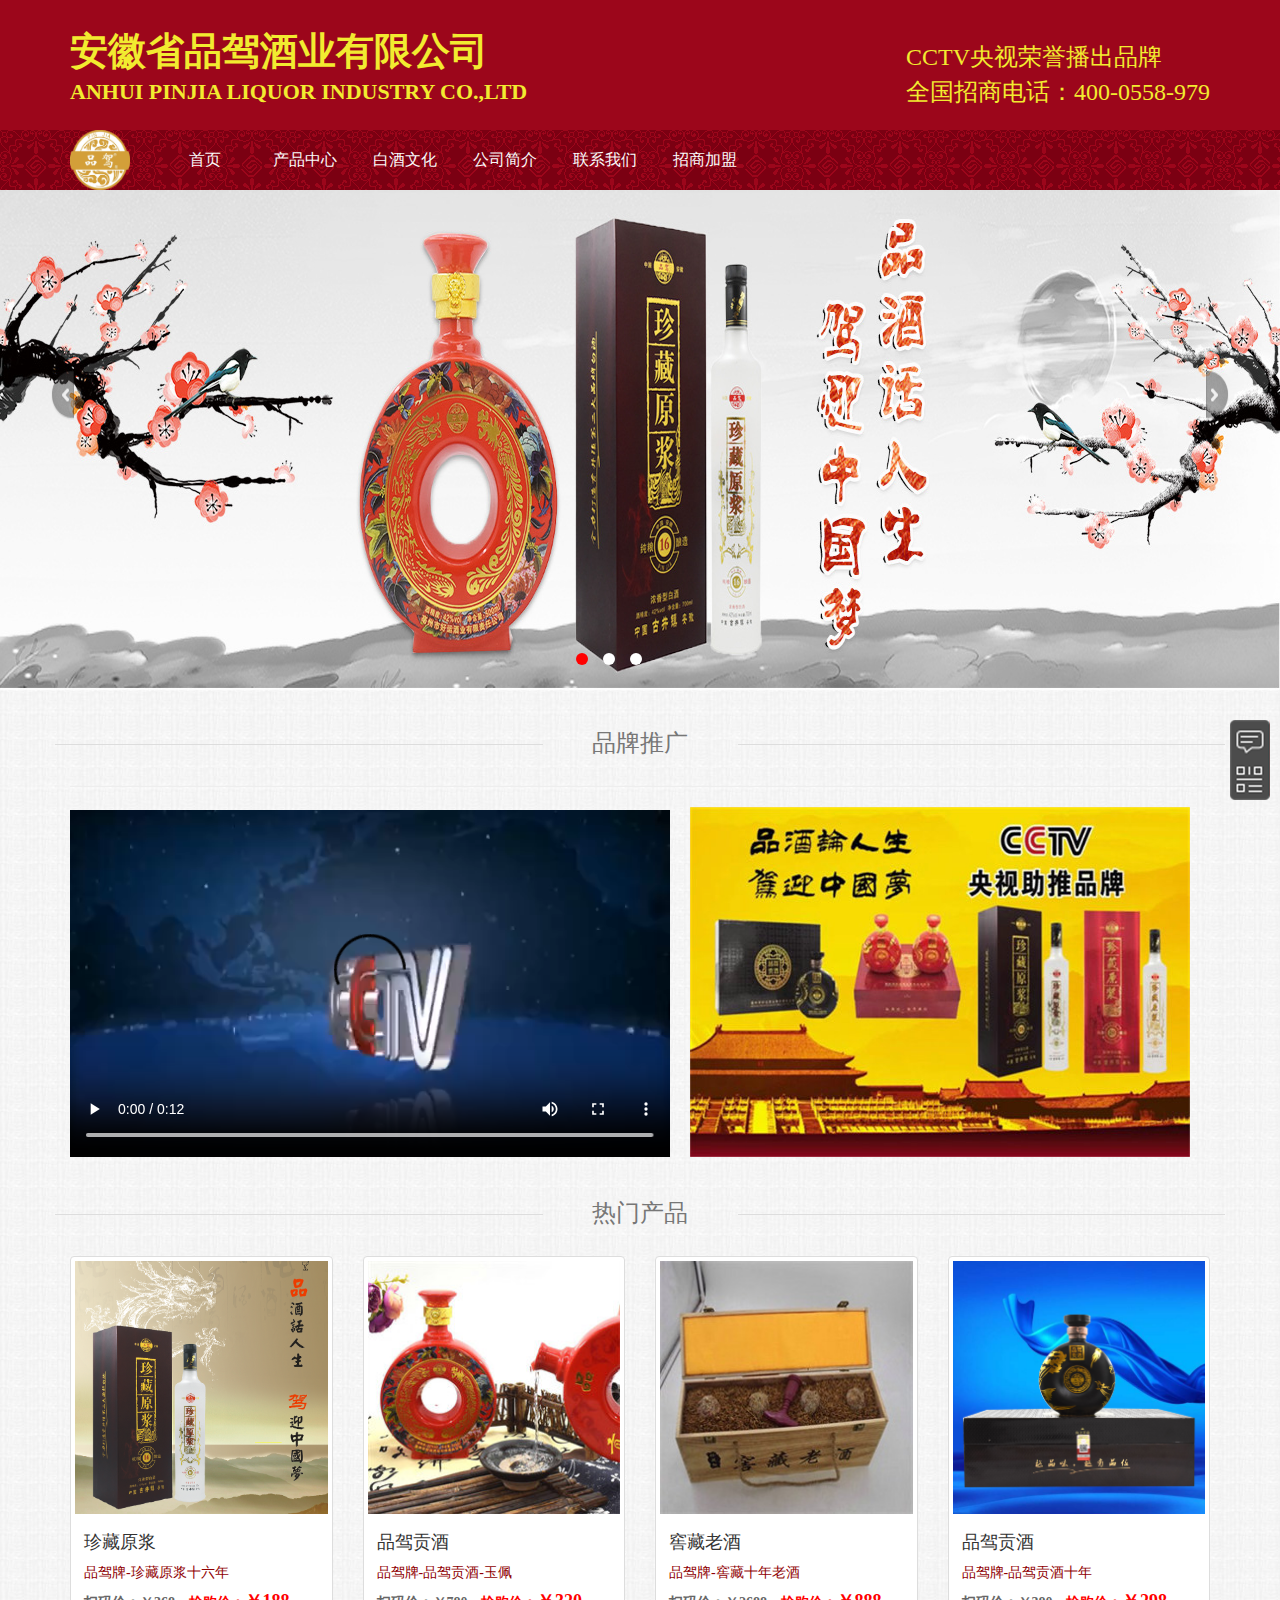
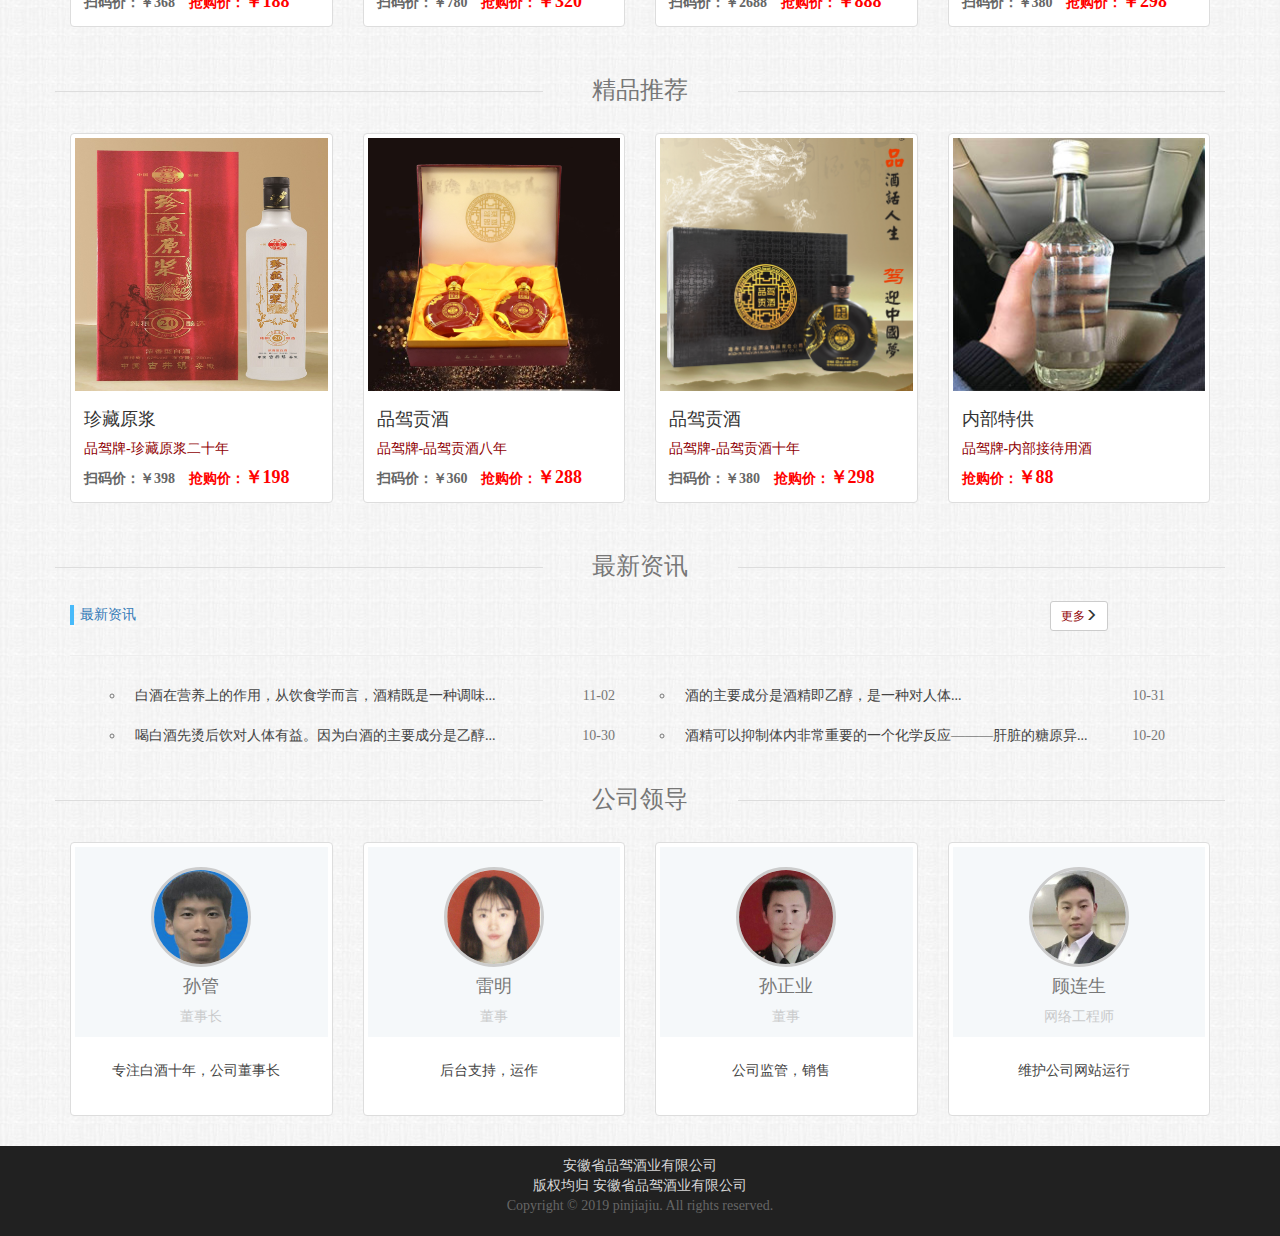
<file: index.html>
<!DOCTYPE html>
<html lang="en">

<head>
  <meta charset="UTF-8">
  <meta name="keywords" content="品驾酒,古井镇白酒,白酒,窖藏老酒,珍藏原浆" />
  <title title="品驾酒">安徽省品驾酒业有限公司</title>
  <link rel="shortcut icon" type="text/css" href="./images/log.png">
  <link rel="stylesheet" href="./bs/css/bootstrap.css">
  <link rel="stylesheet" type="text/css" href="./bs/css/main.css">
  <link rel="stylesheet" type="text/css" href="./bs/css/public.css">
  <link rel="stylesheet" type="text/css" href="./bs/css/Carousel.css">
  <script src='./bs/js/jquery.js'></script>
  <script src='./bs/js/bootstrap.js'></script>
  <script src='./bs/js/Carousel.js'></script>
  <script src='./bs/js/public.js'></script>
</head>

<body>
  <div class="top">
    <div class="container">
      <span class="name">
        <p>安徽省品驾酒业有限公司</p>
        <p class="En">ANHUI PINJIA LIQUOR INDUSTRY CO.,LTD</p>
      </span>
      <span class="tuijian">
        <p>CCTV央视荣誉播出品牌</p>
        <p>全国招商电话：400-0558-979</p>
      </span>
    </div>
  </div>
  <div class="Navbar">
    <div class="container">
      <div class="logo"><a href="#"><img src="./images/log.png " alt="" width=60 height = 60></a></div>
      <ul class="Navbar-ul1 row">
        <li class="col-md-2"><a href="./index.html">首页</a></li>
        <li class="col-md-2"><a href="./products.html">产品中心</a></li>
        <li class="col-md-2"><a href="./culture.html">白酒文化</a></li>
        <li class="col-md-2"><a href="./introduction.html">公司简介</a></li>
        <li class="col-md-2"><a href="./about.html">联系我们</a></li>
        <li class="col-md-2"><a href="./join.html">招商加盟</a></li>
      </ul>
    </div>
  </div>
  <div class="Carousel">
    <div class="Carousel-img">
      <img src="./images/banner01.jpg" height=400 width=1920>
      <img src="./images/banner02.jpg" height=400 width=1920>
      <img src="./images/banner03.jpg" height=997 width=328>
    </div>
    <div class="Pointer-left"><img src="./images/prev.png" width=24 height=43></div>
    <div class="Pointer-right"><img src="./images/next.png" width=24 height=43></div>
    <div class="Carousel-dot">
      <ul>
        <li></li>
        <li></li>
        <li></li>
      </ul>
    </div>
  </div>
  <div class="container">
    <div class="title0">
      <div class="title-header">
        <div class="row">
          <p class="col-md-5 title-line"></p>
          <h3 class="col-md-2 text-center">品牌推广</h3>
          <p class="col-md-5 title-line"></p>
        </div>
      </div>
      <hr>
      <div class="popularize">
        <div class="video">
          <video controls width="100%" height="100%">
            <source src="./images/video.mp4">
            <object type="video/mp4" data="./images/video.mp4">
              <param name="src" value="./images/video.mp4">
              <param name="autoplay" value="false">
              <param name="autoStart" value="0">
              <p><a href="./images/video.mp4">Download this video file.</a></p>
            </object>
          </video>
        </div>
        <div class="photo">
          <img src="./images/mmexport1551532203144.jpg" alt="">
        </div>
      </div>
    </div>
    <div class="title1">
      <div class="title-header">
        <div class="row">
          <p class="col-md-5 title-line"></p>
          <h3 class="col-md-2 text-center">热门产品</h3>
          <p class="col-md-5 title-line"></p>
        </div>
      </div>
      <div class="title-content">
        <div class="row">
          <div class="col-md-3">
            <div class="thumbnail">
              <a href="https://detail.1688.com/offer/587215736456.html?spm=a2615.2177701.autotrace-offerGeneral.11.50af1504DW8hmg">
              <img src="./images/products/zhengcang16-3.png" width=255 height=255>
              <div class="caption">
                <h4>珍藏原浆</h4>
                <span style="color: #8f0002">品驾牌-珍藏原浆十六年</span>
                <p class="content-price">
                  <span class="saoma">扫码价：<span>￥368</span> </span>
                  <span>抢购价：<span>￥188</span> </span>
                </p>
              </div>
              </a>
            </div>
          </div>
          <div class="col-md-3">
            <div class="thumbnail">
              <a href="https://detail.1688.com/offer/580848500870.html?spm=a2615.2177701.autotrace-newCustomContent.1.50af1504DW8hmg">
                <img src="./images/title-2.jpg" width=255 height=255>
                <div class="caption">
                  <h4>品驾贡酒</h4>
                  <span style="color: #8f0002">品驾牌-品驾贡酒-玉佩</span>
                  <p class="content-price">
                    <span class="saoma">扫码价：<span>￥780</span> </span>
                    <span>抢购价：<span>￥320</span> </span>
                  </p>
                </div>
              </a>
            </div>
          </div>
          <div class="col-md-3">
            <div class="thumbnail">
              <a href="https://detail.1688.com/offer/587825979890.html?spm=a2615.2177701.autotrace-offerGeneral.3.50af1504DW8hmg">
              <img src="./images/title-9.jpg" width=255 height=255>
              <div class="caption">
                <h4>窖藏老酒</h4>
                <span style="color: #8f0002">品驾牌-窖藏十年老酒</span>
                <p class="content-price">
                  <span class="saoma">扫码价：<span>￥2688</span> </span>
                  <span>抢购价：<span>￥888</span> </span>
                </p>
              </div>
              </a>
            </div>
          </div>
          <div class="col-md-3">
            <div class="thumbnail">
              <a href="https://detail.1688.com/offer/587996347111.html?spm=a2615.2177701.autotrace-offerGeneral.7.50af1504DW8hmg">
              <img src="./images/products/pinjia10-2.jpg" width=255 height=255>
              <div class="caption">
                <h4>品驾贡酒</h4>
                <span style="color: #8f0002">品驾牌-品驾贡酒十年</span>
                <p class="content-price">
                  <span class="saoma">扫码价：<span>￥380</span> </span>
                  <span>抢购价：<span>￥298</span> </span>
                </p>
              </div>
              </a>
            </div>
          </div>
        </div>
      </div>
    </div>
    <div class="title1">
      <div class="title-header">
        <div class="row">
          <p class="col-md-5 title-line"></p>
          <h3 class="col-md-2 text-center">精品推荐</h3>
          <p class="col-md-5 title-line"></p>
        </div>
      </div>
      <div class="title-content">
        <div class="row">
          <div class="col-md-3">
            <div class="thumbnail">
              <a href="https://detail.1688.com/offer/587544382880.html?spm=a2615.2177701.autotrace-offerGeneral.1.50af1504DW8hmg">
              <img src="./images/products/zhengcang30.jpg" width=255 height=255>
              <div class="caption">
                <h4>珍藏原浆</h4>
                <span style="color: #8f0002">品驾牌-珍藏原浆二十年</span>
                <p class="content-price">
                  <span class="saoma">扫码价：<span>￥398</span> </span>
                  <span>抢购价：<span>￥198</span> </span>
                </p>
              </div>
              </a>
            </div>
          </div>
          <div class="col-md-3">
            <div class="thumbnail">
              <a href="https://detail.1688.com/offer/587998719997.html?spm=a2615.2177701.autotrace-offerGeneral.9.50af1504DW8hmg">
              <img src="./images/products/pinjia8-3.jpg" width=255 height=255>
              <div class="caption">
                <h4>品驾贡酒</h4>
                <span style="color: #8f0002">品驾牌-品驾贡酒八年</span>
                <p class="content-price">
                  <span class="saoma">扫码价：<span>￥360</span> </span>
                  <span>抢购价：<span>￥288</span> </span>
                </p>
              </div>
              </a>
            </div>
          </div>
          <div class="col-md-3">
            <div class="thumbnail">
              <a href="https://detail.1688.com/offer/587996347111.html?spm=a2615.2177701.autotrace-offerGeneral.7.50af1504DW8hmg">
              <img src="./images/products/pinjia10-3.jpg" width=255 height=255>
              <div class="caption">
                <h4>品驾贡酒</h4>
                <span style="color: #8f0002">品驾牌-品驾贡酒十年</span>
                 <p class="content-price">
                  <span class="saoma">扫码价：<span>￥380</span> </span>
                  <span>抢购价：<span>￥298</span> </span>
                </p>
              </div>
              </a>
            </div>
          </div>
          <div class="col-md-3">
            <div class="thumbnail">
              <a href="https://detail.1688.com/offer/587610617069.html?spm=a2615.2177701.autotrace-offerGeneral.7.50af1504DW8hmg">
              <img src="./images/title-5.jpg" width=255 height=255>
              <div class="caption">
                <h4>内部特供</h4>
                <span style="color: #8f0002">品驾牌-内部接待用酒</span>
                <p class="content-price">
                  <span>抢购价：<span>￥88</span> </span>
                </p>
              </div>
              </a>
            </div>
          </div>
        </div>
      </div>
    </div>
    <div class="title3">
      <div class="title-header">
        <div class="row">
          <p class="col-md-5 title-line"></p>
          <h3 class="col-md-2 text-center">最新资讯</h3>
          <p class="col-md-5 title-line"></p>
        </div>
      </div>
      <div class="title-nav">
        <div class="row">
          <div class="col-md-2"><span class="title3-span"></span><span style="margin-left: 10px">最新资讯</span></div>
          <div class='text-center col-md-1 col-md-offset-8'>
            <button class="btn btn-default btn-sm"><a href="./culture.html">更多</a><span class="glyphicon glyphicon-menu-right"></span></button>
          </div>
        </div>
      </div>
      <hr>
      <ul class="row">
        <li class="col-md-6">
          <a href="./culture.html" title="白酒的营养功能">白酒在营养上的作用，从饮食学而言，酒精既是一种调味...</a>
          <span>11-02</span>
        </li>
        <li class=" col-md-6">
          <a href="./culture.html" title="适量饮酒可防中风">酒的主要成分是酒精即乙醇，是一种对人体...</a>
          <span>10-31</span>
        </li>
        <li class=" col-md-6">
          <a href="./culture.html" title="白酒加热后再喝危害少">喝白酒先烫后饮对人体有益。因为白酒的主要成分是乙醇...</a>
          <span>10-30</span>
        </li>
        <li class=" col-md-6">
          <a href="./culture.html" title="糖尿病人不宜随意饮酒">酒精可以抑制体内非常重要的一个化学反应———肝脏的糖原异...</a>
          <span>10-20</span>
        </li>
      </ul>
    </div>
    <div class="title4">
      <div class="title-header">
        <div class="row">
          <p class="col-md-5 title-line"></p>
          <h3 class="col-md-2 text-center">公司领导</h3>
          <p class="col-md-5 title-line"></p>
        </div>
      </div>
      <div class="title-content">
        <div class="row">
          <div class="col-md-3">
            <div class="thumbnail">
              <div class="teacher-header">
                <div class="teacher-img">
                  <img src="./images/teacher1.jpg" width=300 height=300>
                </div>
                <div class="teacher-content">
                  <h4 class="text-center">孙管</h4>
                  <p class="text-center">董事长</p>
                </div>
              </div>
              <div class="caption">
                <span style="color: #444">专注白酒十年，公司董事长</span>
              </div>
            </div>
          </div>
          <div class="col-md-3">
            <div class="thumbnail">
              <div class="teacher-header">
                <div class="teacher-img">
                  <img src="./images/teacher2.jpg" width=300 height=300>
                </div>
                <div class="teacher-content">
                  <h4 class="text-center">雷明</h4>
                  <p class="text-center">董事</p>
                </div>
              </div>
              <div class="caption">
                <span style="color: #444">后台支持，运作</span>
              </div>
            </div>
          </div>
          <div class="col-md-3">
            <div class="thumbnail">
              <div class="teacher-header">
                <div class="teacher-img">
                  <img src="./images/teacher3.jpg" width=300 height=300>
                </div>
                <div class="teacher-content">
                  <h4 class="text-center">孙正业</h4>
                  <p class="text-center">董事</p>
                </div>
              </div>
              <div class="caption">
                <span style="color: #444">公司监管，销售</span>
              </div>
            </div>
          </div>
          <div class="col-md-3">
            <div class="thumbnail">
              <div class="teacher-header">
                <div class="teacher-img">
                  <img src="./images/teacher4.jpg" width=300 height=300>
                </div>
                <div class="teacher-content">
                  <h4 class="text-center">顾连生</h4>
                  <p class="text-center">网络工程师</p>
                </div>
              </div>
              <div class="caption">
                <span style="color: #444">维护公司网站运行</span>
              </div>
            </div>
          </div>
        </div>
      </div>
    </div>
  </div>
  <div id="moquu_wxin" class="moquu_wxin">
    <a href="./about.html">
      <div class="moquu_wxinh"></div>
    </a>
  </div>
  <div id="moquu_wshare" class="moquu_wshare">
    <a href="javascript:void(0)">
      <div class="moquu_wshareh"></div>
    </a>
  </div>
  <div class="footer">
    <div class="footer-bottom">
      <div class="col-md-4 col-md-offset-4">
        <p class="col-md-12">安徽省品驾酒业有限公司</p>
        <p class="col-md-12">版权均归 安徽省品驾酒业有限公司</p>
        <p class="col-md-12">Copyright © 2019 pinjiajiu. All rights reserved. </p>
      </div>
    </div>
  </div>
</body>
<script type="text/javascript">
console.log(document.documentElement.clientHeight);
console.log(document.documentElement.scrollHeight);
</script>

</html>
</file>
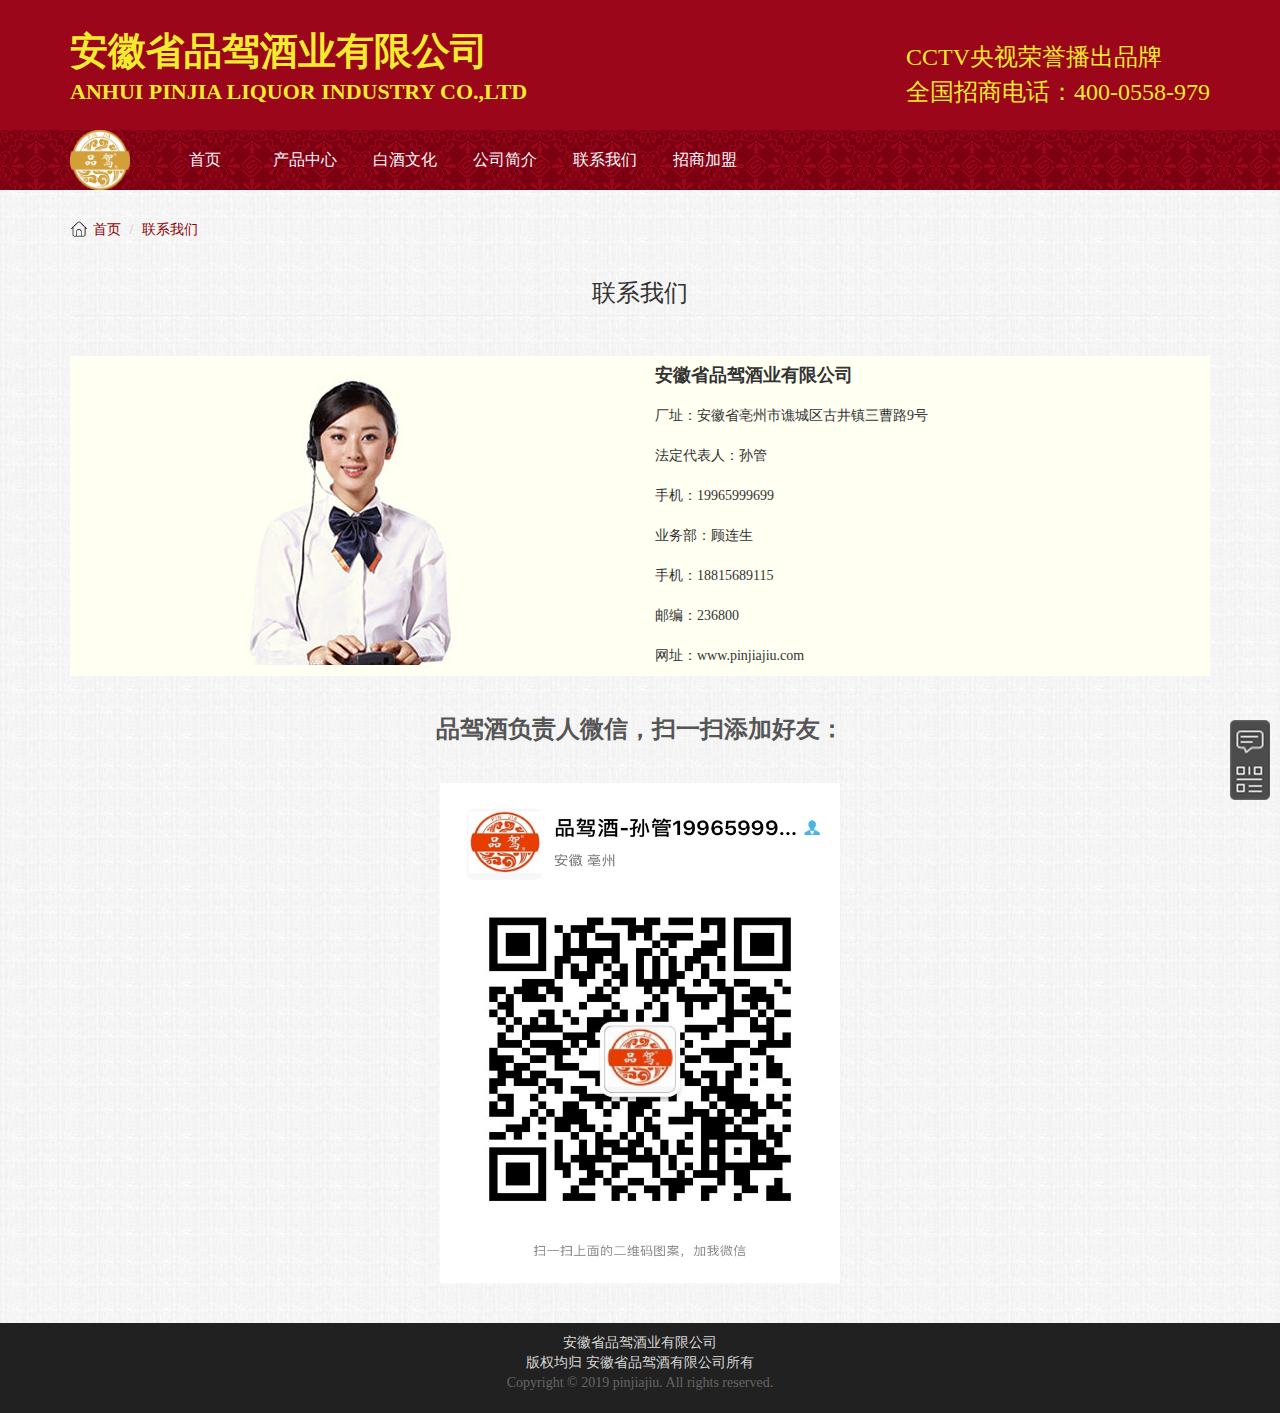
<file: about.html>
<!DOCTYPE html>
<html>

<head>
  <meta charset="utf-8">
  <meta http-equiv="X-UA-Compatible" content="IE=edge">
  <title></title>
  <meta charset="UTF-8">
  <title title="品驾酒">安徽省品驾酒业有限公司</title>
  <link rel="shortcut icon" type="text/css" href="./images/log.png">
  <link rel="stylesheet" href="./bs/css/bootstrap.css">
  <link rel="stylesheet" type="text/css" href="./bs/css/public.css">
  <script src='./bs/js/jquery.js'></script>
  <script src='./bs/js/bootstrap.js'></script>
  <script src='./bs/js/public.js'></script>
  <style type="text/css">
  .about_center {
    margin: 40px 0;
  }

  .col-md-6 {
    text-align: center;
  }

  .about_main {
    margin: 40px 0;
    overflow: hidden;
    background: #fffff2;
  }

  .about_text {
    list-style-type: none;
  }

  .about_text li {
    text-align: left;
    line-height: 40px;
  }

  .about_weixin {
    text-align: center;
    margin: 20px 0;
  }

  .about_weixin img {
    width: 400px;
    height: 500px;
  }
  </style>
</head>

<body>
<div class="top">
  <div class="container">
      <span class="name">
        <p>安徽省品驾酒业有限公司</p>
        <p class="En">ANHUI PINJIA LIQUOR INDUSTRY CO.,LTD</p>
      </span>
    <span class="tuijian">
        <p>CCTV央视荣誉播出品牌</p>
        <p>全国招商电话：400-0558-979</p>
      </span>
  </div>
</div>
  <div class="Navbar">
    <div class="container">
      <div class="logo"><a href="#"><img src="./images/log.png" alt="" width=60 height = 60></a></div>
      <ul class="Navbar-ul1 row">
        <li class="col-md-2"><a href="./index.html">首页</a></li>
        <li class="col-md-2"><a href="./products.html">产品中心</a></li>
        <li class="col-md-2"><a href="./culture.html">白酒文化</a></li>
        <li class="col-md-2"><a href="./introduction.html">公司简介</a></li>
        <li class="col-md-2"><a href="./about.html">联系我们</a></li>
        <li class="col-md-2"><a href="./join.html">招商加盟</a></li>
      </ul>
    </div>
  </div>
  <div class="container">
    <ol class="breadcrumb">
      <li><a href="./index.html">首页</a></li>
      <li><a href="./about.html">联系我们</a></li>
    </ol>
    <div class="about_center">
      <h3 class="page-header text-center">联系我们</h3>
      <div class="about_main">
        <div class="col-md-6"><img src="./images/20140620180620732073.jpg" width=255 height=309></div>
        <div class="col-md-6">
          <ul class="about_text">
            <li>
              <h4 style='font-weight: bold'>安徽省品驾酒业有限公司</h4></li>
            <li>厂址：安徽省亳州市谯城区古井镇三曹路9号</li>
            <li>法定代表人：孙管</li>
            <li>手机：19965999699</li>
            <li>业务部：顾连生</li>
            <li>手机：18815689115</li>
            <li>邮编：236800</li>
            <li>网址：www.pinjiajiu.com</li>
          </ul>
        </div>
      </div>
      <div class="about_weixin">
        <h3 style='margin: 40px; font-weight:bold; color: #555'>品驾酒负责人微信，扫一扫添加好友：</h3>
        <img src="./images/company/weixin.jpg" alt="微信" width=674 height=896>
      </div>
    </div>
  </div>
  <div id="moquu_wxin" class="moquu_wxin">
    <a href="./about.html">
      <div class="moquu_wxinh"></div>
    </a>
  </div>
  <div id="moquu_wshare" class="moquu_wshare">
    <a href="javascript:void(0)">
      <div class="moquu_wshareh"></div>
    </a>
  </div>
  <div class="footer">
    <div class="footer-bottom">
      <div class="col-md-4 col-md-offset-4">
        <p class="col-md-12">安徽省品驾酒业有限公司</p>
        <p class="col-md-12">版权均归 安徽省品驾酒有限公司所有</p>
        <p class="col-md-12">Copyright © 2019 pinjiajiu. All rights reserved. </p>
      </div>
    </div>
  </div>
</body>
<script type="text/javascript">
var Top = parseInt(document.documentElement.clientHeight) - 90
var DTop = parseInt(document.documentElement.scrollHeight)
if(Top >= DTop-90){
  $('.footer').css({ 'position': 'absolute', 'top': Top + 'px' })
}
</script>

</html>
</file>
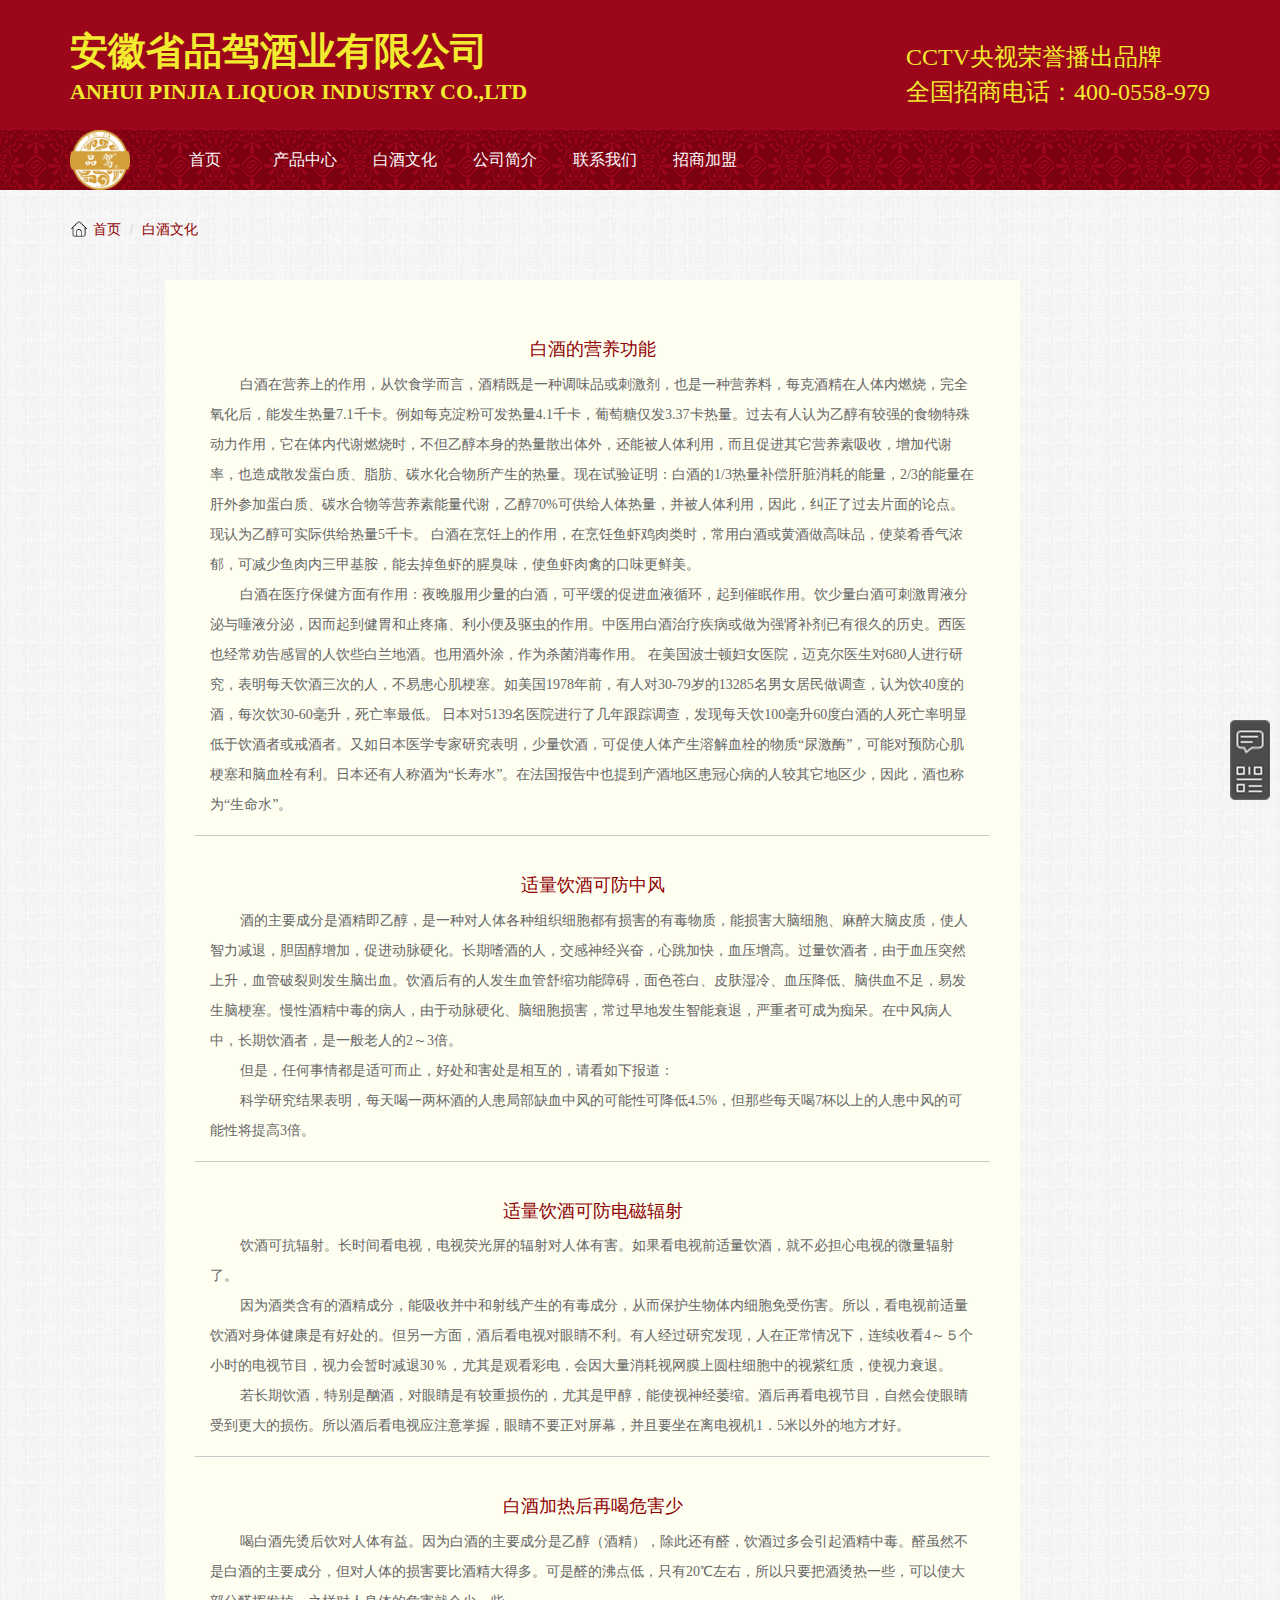
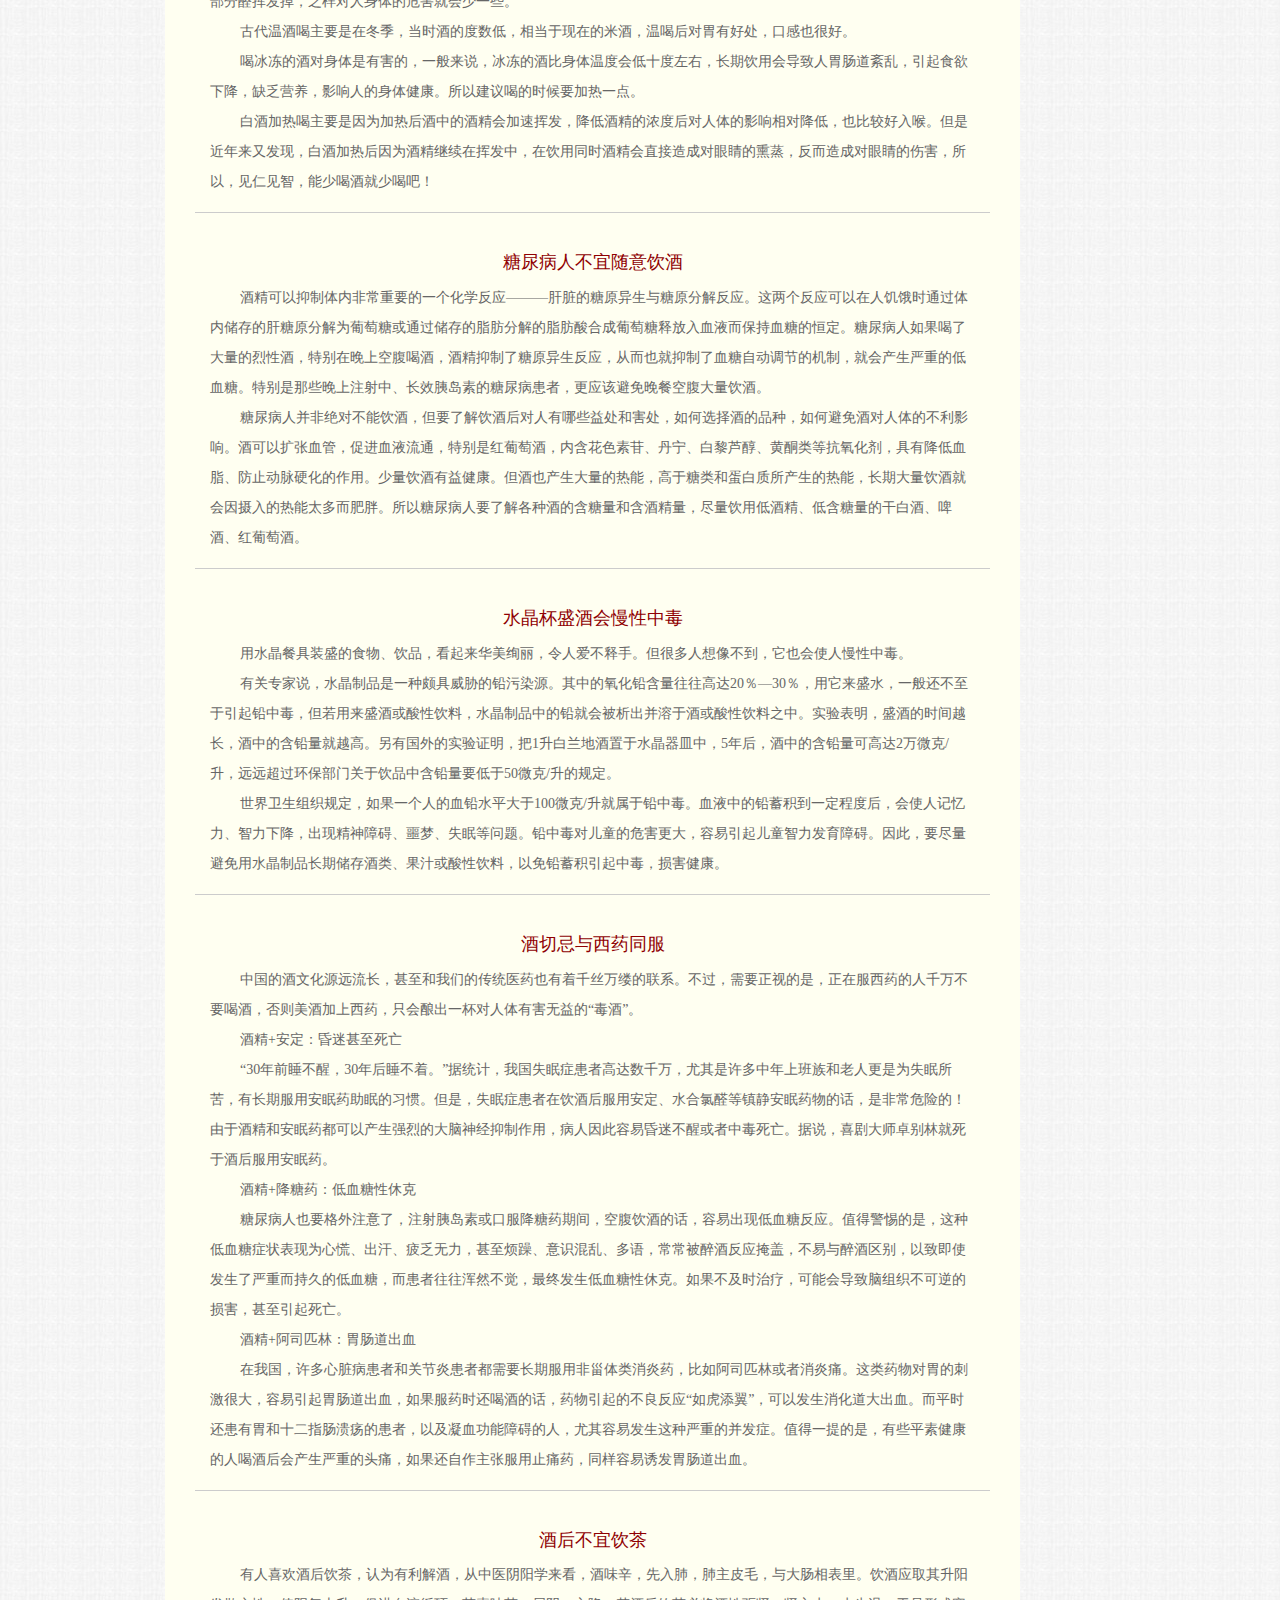
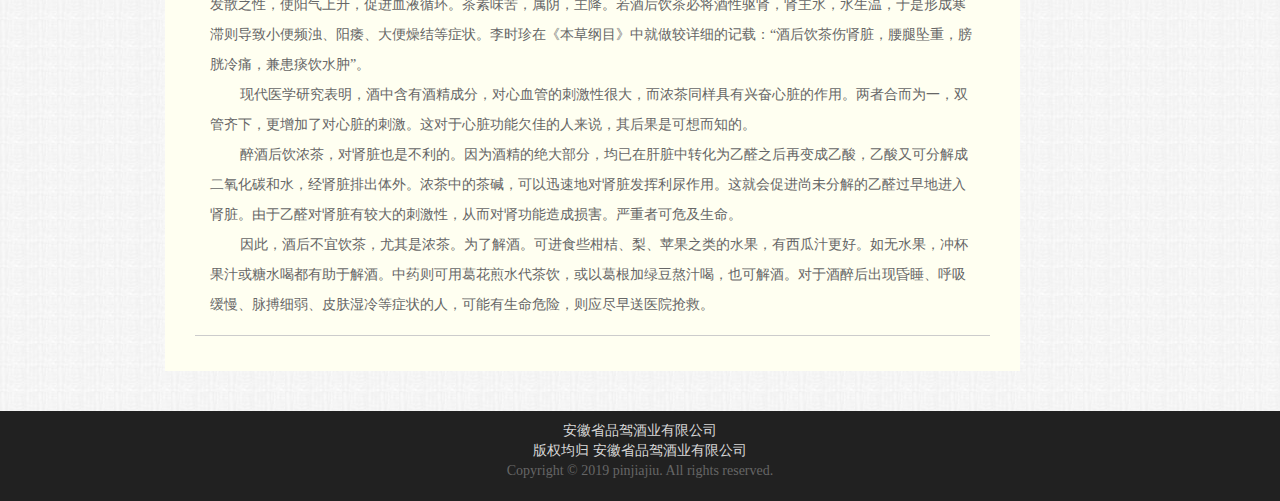
<file: culture.html>
<!DOCTYPE html>
<html>

<head>
  <meta charset="utf-8">
  <meta http-equiv="X-UA-Compatible" content="IE=edge">
  <title></title>
  <meta charset="UTF-8">
  <title title="品驾酒">安徽省品驾酒业有限公司</title>
  <link rel="shortcut icon" type="text/css" href="./images/log.png">
  <link rel="stylesheet" href="./bs/css/bootstrap.css">
  <link rel="stylesheet" type="text/css" href="./bs/css/public.css">
  <script src='./bs/js/jquery.js'></script>
  <script src='./bs/js/bootstrap.js'></script>
  <script src='./bs/js/public.js'></script>
  <style type="text/css">
  pre {
    background: #fff;
    line-height: 30px;
    font-size: 14px;
    border: none;
    font-family: 微软雅黑;
  }

  .culture_center {
    overflow: hidden;
    margin-top: 40px;
    margin-bottom: 40px;
  }

  .culture_center .col-md-8 {
    line-height: 30px;
  }

  .culture_center ul {
    padding: 20px 30px;
    list-style-type: none;
  }

  .ul1 li:nth-child(2n) {
    text-indent: 1cm;
  }

  .ul2 li:nth-child(2n) {
    background: #9c061b;
    line-height: 40px;
    font-weight: bold;
    font-size: 16px;
    padding-left: 20px;
    color: #fafafa;
  }

  .ul1 img,
  .ul3 img {
    width: 100%;
  }

  .culture_center img {
    margin: 25px 0;
  }

  .news {
    background: #fffff1;
    padding: 0;
  }

  .news h4 {
    color: #8f0002;
  }

  .news p {
    text-indent: 30px;
    color: #666;
  }

  .news-title li {
    border-bottom: 1px #ccc solid;
    line-height: 30px;
    margin: 15px 0;
    padding: 15px;
  }
  </style>
</head>

<body>
<div class="top">
  <div class="container">
      <span class="name">
        <p>安徽省品驾酒业有限公司</p>
        <p class="En">ANHUI PINJIA LIQUOR INDUSTRY CO.,LTD</p>
      </span>
    <span class="tuijian">
        <p>CCTV央视荣誉播出品牌</p>
        <p>全国招商电话：400-0558-979</p>
      </span>
  </div>
</div>
  <div class="Navbar">
    <div class="container">
      <div class="logo"><a href="#"><img src="./images/log.png" alt="" width=60 height = 60></a></div>
      <ul class="Navbar-ul1 row">
        <li class="col-md-2"><a href="./index.html">首页</a></li>
        <li class="col-md-2"><a href="./products.html">产品中心</a></li>
        <li class="col-md-2"><a href="./culture.html">白酒文化</a></li>
        <li class="col-md-2"><a href="./introduction.html">公司简介</a></li>
        <li class="col-md-2"><a href="./about.html">联系我们</a></li>
        <li class="col-md-2"><a href="./join.html">招商加盟</a></li>
      </ul>
    </div>
  </div>
  <div class="container">
    <ol class="breadcrumb">
      <li><a href="./index.html">首页</a></li>
      <li><a href="./culture.html">白酒文化</a></li>
    </ol>
    <div class="culture_center">
      <div class="col-md-9 news col-md-offset-1">
        <ul class="news-title">
          <li>
            <h4 class="text-center">白酒的营养功能</h4>
            <p>
              白酒在营养上的作用，从饮食学而言，酒精既是一种调味品或刺激剂，也是一种营养料，每克酒精在人体内燃烧，完全氧化后，能发生热量7.1千卡。例如每克淀粉可发热量4.1千卡，葡萄糖仅发3.37卡热量。过去有人认为乙醇有较强的食物特殊动力作用，它在体内代谢燃烧时，不但乙醇本身的热量散出体外，还能被人体利用，而且促进其它营养素吸收，增加代谢率，也造成散发蛋白质、脂肪、碳水化合物所产生的热量。现在试验证明：白酒的1/3热量补偿肝脏消耗的能量，2/3的能量在肝外参加蛋白质、碳水合物等营养素能量代谢，乙醇70%可供给人体热量，并被人体利用，因此，纠正了过去片面的论点。现认为乙醇可实际供给热量5千卡。 白酒在烹饪上的作用，在烹饪鱼虾鸡肉类时，常用白酒或黄酒做高味品，使菜肴香气浓郁，可减少鱼肉内三甲基胺，能去掉鱼虾的腥臭味，使鱼虾肉禽的口味更鲜美。
            </p>
            <p>
              白酒在医疗保健方面有作用：夜晚服用少量的白酒，可平缓的促进血液循环，起到催眠作用。饮少量白酒可刺激胃液分泌与唾液分泌，因而起到健胃和止疼痛、利小便及驱虫的作用。中医用白酒治疗疾病或做为强肾补剂已有很久的历史。西医也经常劝告感冒的人饮些白兰地酒。也用酒外涂，作为杀菌消毒作用。 在美国波士顿妇女医院，迈克尔医生对680人进行研究，表明每天饮酒三次的人，不易患心肌梗塞。如美国1978年前，有人对30-79岁的13285名男女居民做调查，认为饮40度的酒，每次饮30-60毫升，死亡率最低。 日本对5139名医院进行了几年跟踪调查，发现每天饮100毫升60度白酒的人死亡率明显低于饮酒者或戒酒者。又如日本医学专家研究表明，少量饮酒，可促使人体产生溶解血栓的物质“尿激酶”，可能对预防心肌梗塞和脑血栓有利。日本还有人称酒为“长寿水”。在法国报告中也提到产酒地区患冠心病的人较其它地区少，因此，酒也称为“生命水”。
            </p>
          </li>
          <li>
            <h4 class="text-center">适量饮酒可防中风</h4>
            <p>
              酒的主要成分是酒精即乙醇，是一种对人体各种组织细胞都有损害的有毒物质，能损害大脑细胞、麻醉大脑皮质，使人智力减退，胆固醇增加，促进动脉硬化。长期嗜酒的人，交感神经兴奋，心跳加快，血压增高。过量饮酒者，由于血压突然上升，血管破裂则发生脑出血。饮酒后有的人发生血管舒缩功能障碍，面色苍白、皮肤湿冷、血压降低、脑供血不足，易发生脑梗塞。慢性酒精中毒的病人，由于动脉硬化、脑细胞损害，常过早地发生智能衰退，严重者可成为痴呆。在中风病人中，长期饮酒者，是一般老人的2～3倍。
            </p>
            <p>
              但是，任何事情都是适可而止，好处和害处是相互的，请看如下报道：
            </p>
            <p>
              科学研究结果表明，每天喝一两杯酒的人患局部缺血中风的可能性可降低4.5%，但那些每天喝7杯以上的人患中风的可能性将提高3倍。
            </p>
          </li>
          <li>
            <h4 class="text-center">适量饮酒可防电磁辐射</h4>
            <p>
              饮酒可抗辐射。长时间看电视，电视荧光屏的辐射对人体有害。如果看电视前适量饮酒，就不必担心电视的微量辐射了。
            </p>
            <p>
              因为酒类含有的酒精成分，能吸收并中和射线产生的有毒成分，从而保护生物体内细胞免受伤害。所以，看电视前适量饮酒对身体健康是有好处的。但另一方面，酒后看电视对眼睛不利。有人经过研究发现，人在正常情况下，连续收看4～５个小时的电视节目，视力会暂时减退30％，尤其是观看彩电，会因大量消耗视网膜上圆柱细胞中的视紫红质，使视力衰退。
            </p>
            <p>
              若长期饮酒，特别是酗酒，对眼睛是有较重损伤的，尤其是甲醇，能使视神经萎缩。酒后再看电视节目，自然会使眼睛受到更大的损伤。所以酒后看电视应注意掌握，眼睛不要正对屏幕，并且要坐在离电视机1．5米以外的地方才好。
            </p>
          </li>
          <li>
            <h4 class="text-center">白酒加热后再喝危害少</h4>
            <p>
              喝白酒先烫后饮对人体有益。因为白酒的主要成分是乙醇（酒精），除此还有醛，饮酒过多会引起酒精中毒。醛虽然不是白酒的主要成分，但对人体的损害要比酒精大得多。可是醛的沸点低，只有20℃左右，所以只要把酒烫热一些，可以使大部分醛挥发掉，之样对人身体的危害就会少一些。
            </p>
            <p>
              古代温酒喝主要是在冬季，当时酒的度数低，相当于现在的米酒，温喝后对胃有好处，口感也很好。
            </p>
            <p>
              喝冰冻的酒对身体是有害的，一般来说，冰冻的酒比身体温度会低十度左右，长期饮用会导致人胃肠道紊乱，引起食欲下降，缺乏营养，影响人的身体健康。所以建议喝的时候要加热一点。
            </p>
            <p>
              白酒加热喝主要是因为加热后酒中的酒精会加速挥发，降低酒精的浓度后对人体的影响相对降低，也比较好入喉。但是近年来又发现，白酒加热后因为酒精继续在挥发中，在饮用同时酒精会直接造成对眼睛的熏蒸，反而造成对眼睛的伤害，所以，见仁见智，能少喝酒就少喝吧！
            </p>
          </li>
          <li>
            <h4 class="text-center">糖尿病人不宜随意饮酒</h4>
            <p>
              酒精可以抑制体内非常重要的一个化学反应———肝脏的糖原异生与糖原分解反应。这两个反应可以在人饥饿时通过体内储存的肝糖原分解为葡萄糖或通过储存的脂肪分解的脂肪酸合成葡萄糖释放入血液而保持血糖的恒定。糖尿病人如果喝了大量的烈性酒，特别在晚上空腹喝酒，酒精抑制了糖原异生反应，从而也就抑制了血糖自动调节的机制，就会产生严重的低血糖。特别是那些晚上注射中、长效胰岛素的糖尿病患者，更应该避免晚餐空腹大量饮酒。
            </p>
            <p>
              糖尿病人并非绝对不能饮酒，但要了解饮酒后对人有哪些益处和害处，如何选择酒的品种，如何避免酒对人体的不利影响。酒可以扩张血管，促进血液流通，特别是红葡萄酒，内含花色素苷、丹宁、白黎芦醇、黄酮类等抗氧化剂，具有降低血脂、防止动脉硬化的作用。少量饮酒有益健康。但酒也产生大量的热能，高于糖类和蛋白质所产生的热能，长期大量饮酒就会因摄入的热能太多而肥胖。所以糖尿病人要了解各种酒的含糖量和含酒精量，尽量饮用低酒精、低含糖量的干白酒、啤酒、红葡萄酒。
            </p>
          </li>
          <li>
            <h4 class="text-center">水晶杯盛酒会慢性中毒</h4>
            <p>
              用水晶餐具装盛的食物、饮品，看起来华美绚丽，令人爱不释手。但很多人想像不到，它也会使人慢性中毒。
            </p>
            <p>
              有关专家说，水晶制品是一种颇具威胁的铅污染源。其中的氧化铅含量往往高达20％—30％，用它来盛水，一般还不至于引起铅中毒，但若用来盛酒或酸性饮料，水晶制品中的铅就会被析出并溶于酒或酸性饮料之中。实验表明，盛酒的时间越长，酒中的含铅量就越高。另有国外的实验证明，把1升白兰地酒置于水晶器皿中，5年后，酒中的含铅量可高达2万微克/升，远远超过环保部门关于饮品中含铅量要低于50微克/升的规定。
            </p>
            <p>
              世界卫生组织规定，如果一个人的血铅水平大于100微克/升就属于铅中毒。血液中的铅蓄积到一定程度后，会使人记忆力、智力下降，出现精神障碍、噩梦、失眠等问题。铅中毒对儿童的危害更大，容易引起儿童智力发育障碍。因此，要尽量避免用水晶制品长期储存酒类、果汁或酸性饮料，以免铅蓄积引起中毒，损害健康。
            </p>
          </li>
          <li>
            <h4 class="text-center">酒切忌与西药同服</h4>
            <p>
              中国的酒文化源远流长，甚至和我们的传统医药也有着千丝万缕的联系。不过，需要正视的是，正在服西药的人千万不要喝酒，否则美酒加上西药，只会酿出一杯对人体有害无益的“毒酒”。
            </p>
            <p>酒精+安定：昏迷甚至死亡</p>
            <p>
              “30年前睡不醒，30年后睡不着。”据统计，我国失眠症患者高达数千万，尤其是许多中年上班族和老人更是为失眠所苦，有长期服用安眠药助眠的习惯。但是，失眠症患者在饮酒后服用安定、水合氯醛等镇静安眠药物的话，是非常危险的！由于酒精和安眠药都可以产生强烈的大脑神经抑制作用，病人因此容易昏迷不醒或者中毒死亡。据说，喜剧大师卓别林就死于酒后服用安眠药。
            </p>
            <p>酒精+降糖药：低血糖性休克</p>
            <p>
              糖尿病人也要格外注意了，注射胰岛素或口服降糖药期间，空腹饮酒的话，容易出现低血糖反应。值得警惕的是，这种低血糖症状表现为心慌、出汗、疲乏无力，甚至烦躁、意识混乱、多语，常常被醉酒反应掩盖，不易与醉酒区别，以致即使发生了严重而持久的低血糖，而患者往往浑然不觉，最终发生低血糖性休克。如果不及时治疗，可能会导致脑组织不可逆的损害，甚至引起死亡。
            </p>
            <p>酒精+阿司匹林：胃肠道出血</p>
            <p>
              在我国，许多心脏病患者和关节炎患者都需要长期服用非甾体类消炎药，比如阿司匹林或者消炎痛。这类药物对胃的刺激很大，容易引起胃肠道出血，如果服药时还喝酒的话，药物引起的不良反应“如虎添翼”，可以发生消化道大出血。而平时还患有胃和十二指肠溃疡的患者，以及凝血功能障碍的人，尤其容易发生这种严重的并发症。值得一提的是，有些平素健康的人喝酒后会产生严重的头痛，如果还自作主张服用止痛药，同样容易诱发胃肠道出血。
            </p>
          </li>
          <li>
            <h4 class="text-center">酒后不宜饮茶</h4>
            <p>
              有人喜欢酒后饮茶，认为有利解酒，从中医阴阳学来看，酒味辛，先入肺，肺主皮毛，与大肠相表里。饮酒应取其升阳发散之性，使阳气上升，促进血液循环。茶素味苦，属阴，主降。若酒后饮茶必将酒性驱肾，肾主水，水生温，于是形成寒滞则导致小便频浊、阳痿、大便燥结等症状。李时珍在《本草纲目》中就做较详细的记载：“酒后饮茶伤肾脏，腰腿坠重，膀胱冷痛，兼患痰饮水肿”。
            </p>
            <p>
              现代医学研究表明，酒中含有酒精成分，对心血管的刺激性很大，而浓茶同样具有兴奋心脏的作用。两者合而为一，双管齐下，更增加了对心脏的刺激。这对于心脏功能欠佳的人来说，其后果是可想而知的。
            </p>
            <p>醉酒后饮浓茶，对肾脏也是不利的。因为酒精的绝大部分，均已在肝脏中转化为乙醛之后再变成乙酸，乙酸又可分解成二氧化碳和水，经肾脏排出体外。浓茶中的茶碱，可以迅速地对肾脏发挥利尿作用。这就会促进尚未分解的乙醛过早地进入肾脏。由于乙醛对肾脏有较大的刺激性，从而对肾功能造成损害。严重者可危及生命。
            </p>
            <p>因此，酒后不宜饮茶，尤其是浓茶。为了解酒。可进食些柑桔、梨、苹果之类的水果，有西瓜汁更好。如无水果，冲杯果汁或糖水喝都有助于解酒。中药则可用葛花煎水代茶饮，或以葛根加绿豆熬汁喝，也可解酒。对于酒醉后出现昏睡、呼吸缓慢、脉搏细弱、皮肤湿冷等症状的人，可能有生命危险，则应尽早送医院抢救。
            </p>
          </li>
        </ul>
      </div>
    </div>
  </div>
  <div id="moquu_wxin" class="moquu_wxin">
    <a href="./about.html">
      <div class="moquu_wxinh"></div>
    </a>
  </div>
  <div id="moquu_wshare" class="moquu_wshare">
    <a href="javascript:void(0)">
      <div class="moquu_wshareh"></div>
    </a>
  </div>
  <div class="footer">
    <div class="footer-bottom">
      <div class="col-md-4 col-md-offset-4">
        <p class="col-md-12">安徽省品驾酒业有限公司</p>
        <p class="col-md-12">版权均归 安徽省品驾酒业有限公司</p>
        <p class="col-md-12">Copyright © 2019 pinjiajiu. All rights reserved. </p>
      </div>
    </div>
  </div>
</body>

</html>
</file>
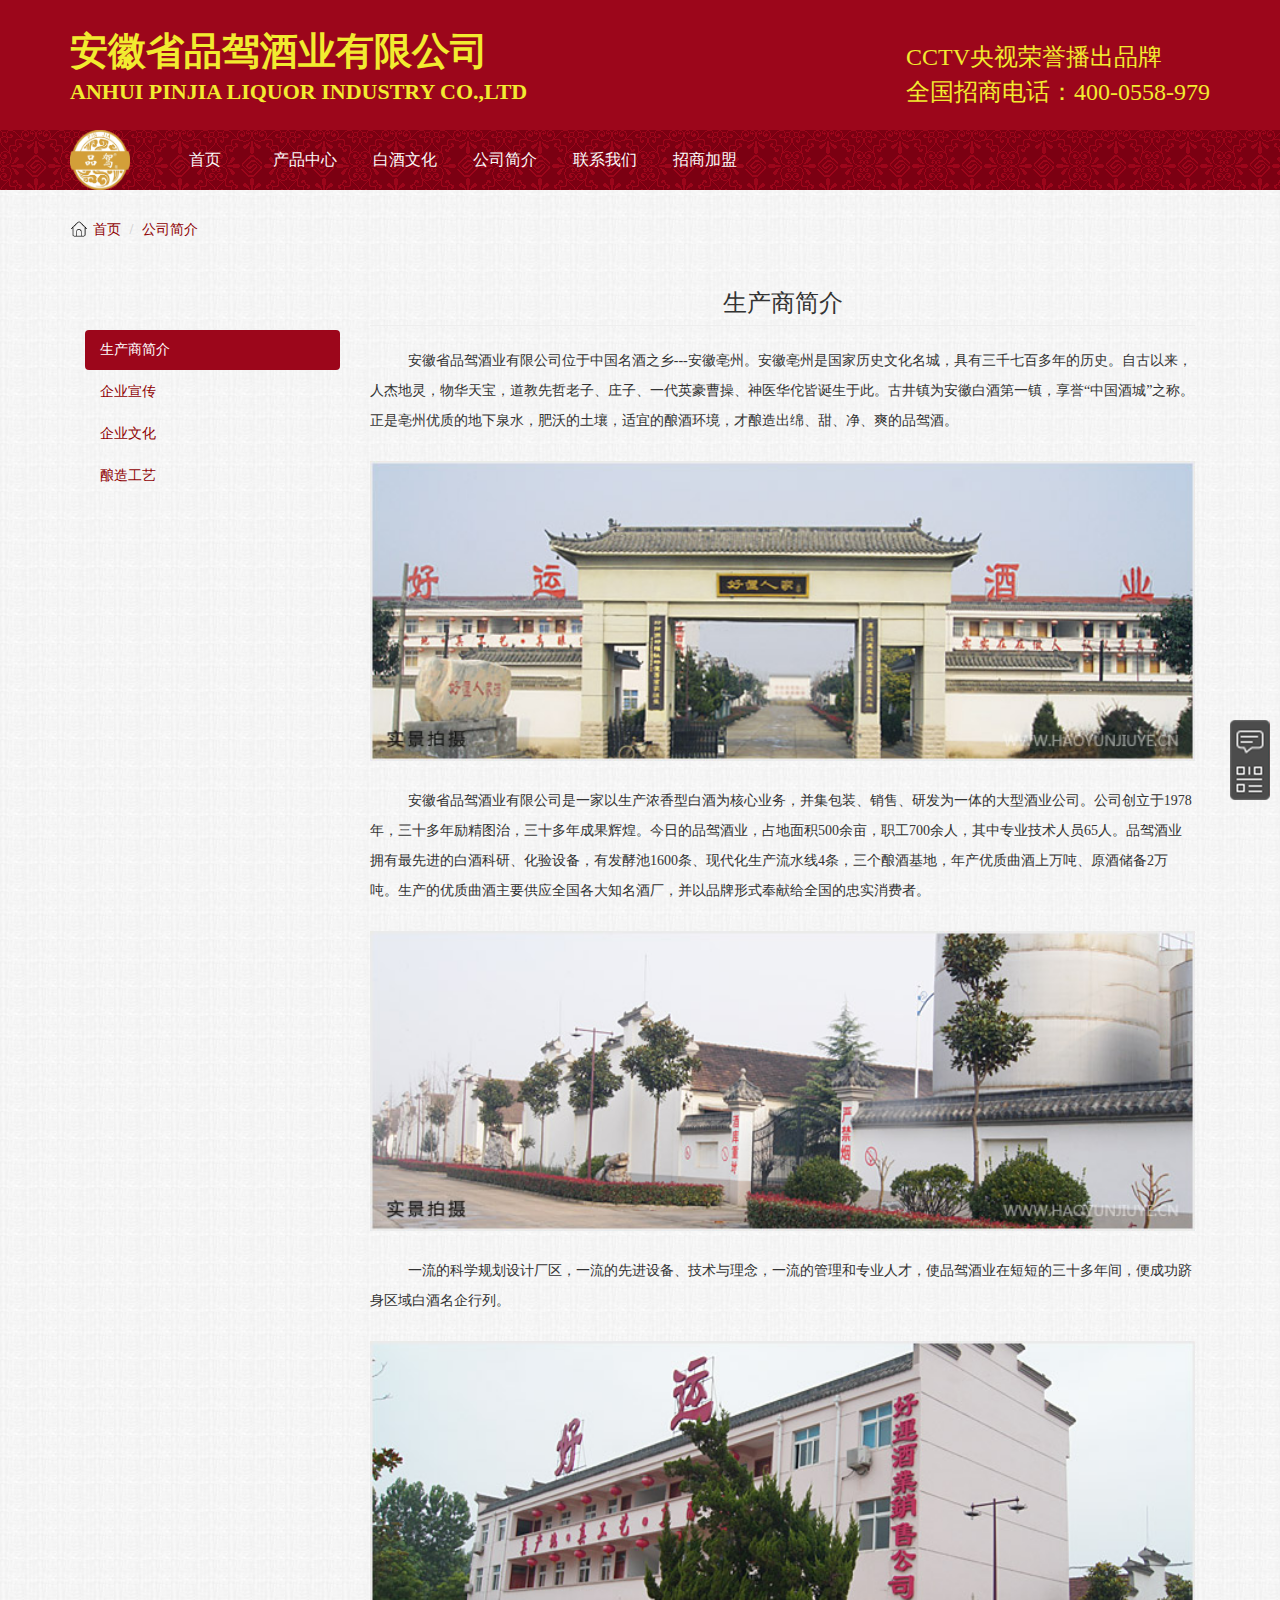
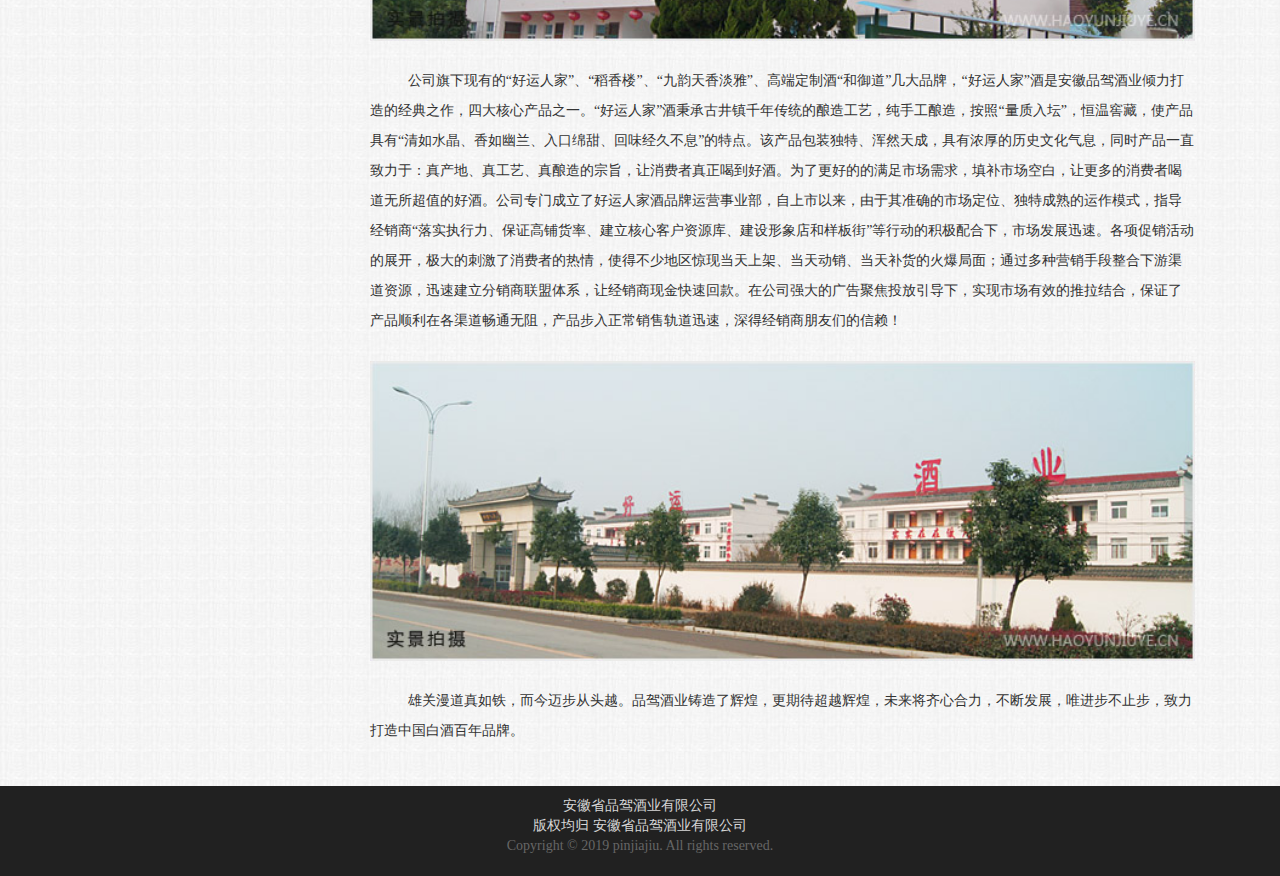
<file: introduction.html>
<!DOCTYPE html>
<html>

<head>
  <meta charset="utf-8">
  <meta http-equiv="X-UA-Compatible" content="IE=edge">
  <title></title>
  <meta charset="UTF-8">
  <title title="品驾酒">安徽省品驾酒业有限公司</title>
  <link rel="shortcut icon" type="text/css" href="./images/log.png">
  <link rel="stylesheet" href="./bs/css/bootstrap.css">
  <link rel="stylesheet" type="text/css" href="./bs/css/public.css">
  <script src='./bs/js/jquery.js'></script>
  <script src='./bs/js/bootstrap.js'></script>
  <script src='./bs/js/public.js'></script>
  <style type="text/css">
  pre {
    background: #fff;
    line-height: 30px;
    font-size: 14px;
    border: none;
    font-family: 微软雅黑;
  }

  .intro_main {
    overflow: hidden;
    margin: 40px 0;
  }

  .intro_main .col-md-3 {
    padding-top: 50px;
  }

  .intro_main .col-md-9 {
    line-height: 30px;
  }

  .intro_main ul {
    list-style: none;
  }

  .ul1 li:nth-child(2n) {
    text-indent: 1cm;
  }

  .ul3 li:nth-child(2n) {
    background: #9c061b;
    line-height: 40px;
    font-weight: bold;
    font-size: 16px;
    padding-left: 20px;
    color: #fafafa;
  }

  .ul1 img,
  .ul4 img {
    height: 300px;
    width: 100%;
  }

  .intro_main img {
    margin: 25px 0;
  }

  .nav-pills>li.active>a,
  .nav-pills>li.active>a:hover,
  .nav-pills>li.active>a:focus {
    background: #9c061b;
  }
  .ul2 h3{
      background:#9c061b;
      color:#fff;
      padding: 10px 0;
      border-radius: 20px;
  }
  </style>
</head>

<body>
<div class="top">
  <div class="container">
      <span class="name">
        <p>安徽省品驾酒业有限公司</p>
        <p class="En">ANHUI PINJIA LIQUOR INDUSTRY CO.,LTD</p>
      </span>
    <span class="tuijian">
        <p>CCTV央视荣誉播出品牌</p>
        <p>全国招商电话：400-0558-979</p>
      </span>
  </div>
</div>
  <div class="Navbar">
    <div class="container">
      <div class="logo"><a href="#"><img src="./images/log.png" alt="" width=60 height = 60></a></div>
      <ul class="Navbar-ul1 row">
        <li class="col-md-2"><a href="./index.html">首页</a></li>
        <li class="col-md-2"><a href="./products.html">产品中心</a></li>
        <li class="col-md-2"><a href="./culture.html">白酒文化</a></li>
        <li class="col-md-2"><a href="./introduction.html">公司简介</a></li>
        <li class="col-md-2"><a href="./about.html">联系我们</a></li>
        <li class="col-md-2"><a href="./join.html">招商加盟</a></li>
      </ul>
    </div>
  </div>
  <div class="container">
    <ol class="breadcrumb">
      <li><a href="./index.html">首页</a></li>
      <li><a href="./introduction.html">公司简介</a></li>
    </ol>
    <div class="intro_main">
      <div class="col-md-3">
        <ul class="nav nav-pills nav-stacked">
          <li class="active"><a href="#">生产商简介</a></li>
          <li><a href="#">企业宣传</a></li>
          <li><a href="#">企业文化</a></li>
          <li><a href="#">酿造工艺</a></li>
        </ul>
      </div>
      <div class="col-md-9 daohang">
        <ul class="ul1">
          <li>
            <h3 class="page-header text-center">生产商简介</h3></li>
          <li>安徽省品驾酒业有限公司位于中国名酒之乡---安徽亳州。安徽亳州是国家历史文化名城，具有三千七百多年的历史。自古以来，人杰地灵，物华天宝，道教先哲老子、庄子、一代英豪曹操、神医华佗皆诞生于此。古井镇为安徽白酒第一镇，享誉“中国酒城”之称。正是亳州优质的地下泉水，肥沃的土壤，适宜的酿酒环境，才酿造出绵、甜、净、爽的品驾酒。</li>
          <li><img src="./images/intro-1.jpg" alt="" width=680 height=240></li>
          <li>安徽省品驾酒业有限公司是一家以生产浓香型白酒为核心业务，并集包装、销售、研发为一体的大型酒业公司。公司创立于1978年，三十多年励精图治，三十多年成果辉煌。今日的品驾酒业，占地面积500余亩，职工700余人，其中专业技术人员65人。品驾酒业拥有最先进的白酒科研、化验设备，有发酵池1600条、现代化生产流水线4条，三个酿酒基地，年产优质曲酒上万吨、原酒储备2万吨。生产的优质曲酒主要供应全国各大知名酒厂，并以品牌形式奉献给全国的忠实消费者。</li>
          <li><img src="./images/intro-2.jpg" width=680 height=240></li>
          <li>一流的科学规划设计厂区，一流的先进设备、技术与理念，一流的管理和专业人才，使品驾酒业在短短的三十多年间，便成功跻身区域白酒名企行列。</li>
          <li><img src="./images/intro-3.jpg" width=680 height=240></li>
          <li>公司旗下现有的“好运人家”、“稻香楼”、“九韵天香淡雅”、高端定制酒“和御道”几大品牌，“好运人家”酒是安徽品驾酒业倾力打造的经典之作，四大核心产品之一。“好运人家”酒秉承古井镇千年传统的酿造工艺，纯手工酿造，按照“量质入坛”，恒温窖藏，使产品具有“清如水晶、香如幽兰、入口绵甜、回味经久不息”的特点。该产品包装独特、浑然天成，具有浓厚的历史文化气息，同时产品一直致力于：真产地、真工艺、真酿造的宗旨，让消费者真正喝到好酒。为了更好的的满足市场需求，填补市场空白，让更多的消费者喝道无所超值的好酒。公司专门成立了好运人家酒品牌运营事业部，自上市以来，由于其准确的市场定位、独特成熟的运作模式，指导经销商“落实执行力、保证高铺货率、建立核心客户资源库、建设形象店和样板街”等行动的积极配合下，市场发展迅速。各项促销活动的展开，极大的刺激了消费者的热情，使得不少地区惊现当天上架、当天动销、当天补货的火爆局面；通过多种营销手段整合下游渠道资源，迅速建立分销商联盟体系，让经销商现金快速回款。在公司强大的广告聚焦投放引导下，实现市场有效的推拉结合，保证了产品顺利在各渠道畅通无阻，产品步入正常销售轨道迅速，深得经销商朋友们的信赖！</li>
          <li><img src="./images/intro-4.jpg" width=680 height=240></li>
          <li>雄关漫道真如铁，而今迈步从头越。品驾酒业铸造了辉煌，更期待超越辉煌，未来将齐心合力，不断发展，唯进步不止步，致力打造中国白酒百年品牌。</li>
        </ul>
        <ul class="ul2">
          <li>
            <h3 class="page-header text-center">相信品牌的力量</h3>
          </li>
          <li class="text-center">
            <p style='font-size: 16px; color: #8f0002;font-weight: bold; margin-bottom: 15px'>央视频道荣誉播出品牌</p>
            <video autobuffer controls class="videoControl" width="100%" height="100%">
              <source src="./images/company/shiping.mp4">
              <object type="video/mp4" data="./images/company/shiping.mp4" width="320" height="240">
              <param name="src" value="./images/company/shiping.mp4">
              <param name="autoplay" value="false">
              <param name="autoStart" value="0">
              <p><a href="./images/company/shiping.mp4">Download this video file.</a></p>
              </object>
            </video>
          </li>
          <li class="text-center">
            <img src="./images/company/zhengming.png" alt="" width="">
          </li>
          <li class="text-center">
            <img src="./images/company/pinjiaxuanchuan.png" alt="" width="">
          </li>
          <li class="text-center">
            <img src="./images/company/yangshi.jpg" alt="" width="">
          </li>
          <li>
            <h3 class="page-header text-center">品牌展播</h3>
          </li>
          <li class="text-center">
            <img src="./images/company/jiuye1.jpg" alt="" width="">
            <img src="./images/company/jiuye2.jpg" alt="" width="">
          </li>
          <li>
            <h3 class="page-header text-center">执照证书</h3>
          </li>
          <li class="text-center">
          <p style='font-size: 16px; color: #8f0002;font-weight: bold;'>营业执照</p>
            <img src="./images/company/zhizhao.jpg" alt="" width="">
          </li>
          <li class="text-center">
          <p style='font-size: 16px; color: #8f0002;font-weight: bold;'>收藏证书</p>
            <img src="./images/company/shoucang.png" alt="" width="">
          </li>
          <li>
            <h3 class="page-header text-center">名家题字</h3>
          </li>
          <li class="text-center">
          <p style='font-size: 16px; color: #8f0002;font-weight: bold;'>国家一级美术师，中央国家机关美术协会副秘书长-林院长为品驾酒题字</p>
            <img src="./images/company/shufa1.jpg" alt="" width="">
          </li>
          <li class="text-center">
            <img src="./images/company/shufa2.jpg" alt="" width="">
          </li>
          <li class="text-center">
            <img src="./images/company/shufa3.jpg" alt="" width="">
          </li>
        </ul>
        <ul class="ul3">
          <li>
            <h3 class="page-header text-center">企业文化</h3></li>
          <li>以人为本</li>
          <li><pre>
    人才是公司的第一财富，现在企业的竞争是人才的竞争，谁拥有最优秀的人才，谁就拥有了市场。
　　1、人才观念：有为有位，唯德唯才。
　　2、管理观念：人性化，规范化，定量化。
　　3、团队观念：道相同，心相连，力相聚，情相融。
　　4、分配原则：能力决定岗位，贡献决定分配。</pre>
          </li>
          <li>求实创新</li>
          <li><pre>
    寻求市场规律，发掘品牌优势，引导时代潮流。
　　1、管理创新：察众心，思百务，能者上，庸者下。
　　2、营销创新：宣传思路新，促销创意奇。
　　3、产品创新：新奇、独特、差异化。</pre>
          </li>
          <li>诚信经营</li>
          <li><pre>
    百德诚为先，百事信为本。
    1、诚信是企业的生命，诚信是无形资产。倡导诚信经营。
    2、以诚信营销构建企业商业伦理基石，以品牌营销提升企业的核心竞争力。
    3、塑造品牌形象，实现品牌价值。
    4、有诚信才有人才，有人才才有商机，有商机才有效益，有效益才有生存。</pre>
          </li>
          <li>优质服务</li>
          <li><pre>
    我们将尽力全面服务于经销商，服务于消费者，共同培育、壮大市场。</pre>
          </li>
        </ul>
        <ul class="ul4">
          <li>
            <h3 class="page-header text-center">酿造工艺</h3></li>
          <li>品驾酒业秉承古井镇千年传统的酿造工艺，纯手工酿造，按照"量质入坛"，恒温窖藏，使产品具有"清如水晶、香如幽兰、入口绵甜、回味经久不息"的特点。</li>
          <li><img src="./images/gongyi1.jpg" width=680 height=240></li>
          <li class="text-center">品驾酒业酒库</li>
          <li><img src="./images/gongyi2.jpg" width=680 height=240></li>
          <li class="text-center">品驾酒业酒库</li>
          <li><img src="./images/gongyi3.jpg" width=680 height=240></li>
          <li class="text-center">品驾酒业酒池</li>
          <li><img src="./images/gongyi4.jpg" width=680 height=240></li>
          <li class="text-center">品驾酒业酒池</li>
          <li><img src="./images/gongyi5.jpg" width=680 height=240></li>
          <li class="text-center">品驾酒业酿造车间</li>
          <li><img src="./images/gongyi6.jpg" width=680 height=240></li>
          <li class="text-center">品驾酒业酿造车间</li>
          <li><img src="./images/gongyi7.jpg" width=680 height=240></li>
          <li class="text-center">品驾酒业酿造车间</li>
          <li><img src="./images/gongyi8.jpg" width=680 height=240></li>
          <li class="text-center">真产地 真工艺 真酿造</li>
        </ul>
      </div>
    </div>
  </div>
  <div id="moquu_wxin" class="moquu_wxin">
    <a href="./about.html">
      <div class="moquu_wxinh"></div>
    </a>
  </div>
  <div id="moquu_wshare" class="moquu_wshare">
    <a href="javascript:void(0)">
      <div class="moquu_wshareh"></div>
    </a>
  </div>
  <div class="footer">
    <div class="footer-bottom">
      <div class="col-md-4 col-md-offset-4">
        <p class="col-md-12">安徽省品驾酒业有限公司</p>
        <p class="col-md-12">版权均归 安徽省品驾酒业有限公司</p>
        <p class="col-md-12">Copyright © 2019 pinjiajiu. All rights reserved. </p>
      </div>
    </div>
  </div>
</body>
<script type="text/javascript">
$('.daohang ul').not($('.daohang ul').eq(0)).stop().hide();
$('.nav-pills li').click(function() {
  $(this).addClass('active');
  $('.nav-pills li').not($(this)).removeClass('active');
  ind = $(this).index('.nav-pills li');
  $('.daohang ul').eq(ind).stop().show();
  $('.daohang ul').not($('.daohang ul').eq(ind)).stop().hide();
  var Top = parseInt(document.documentElement.clientHeight) - 90
  var DTop = parseInt(document.documentElement.scrollHeight)
  if(Top >= DTop-90){
    $('.footer').css({ 'position': 'absolute', 'top': Top + 'px' })
  }else{
    $('.footer').css({ 'position': 'relative','top':0})
  }
});
var Top = parseInt(document.documentElement.clientHeight) - 90
var DTop = parseInt(document.documentElement.scrollHeight)
if(Top >= DTop-90){
  $('.footer').css({ 'position': 'absolute', 'top': Top + 'px' })
}
</script>

</html>
</file>
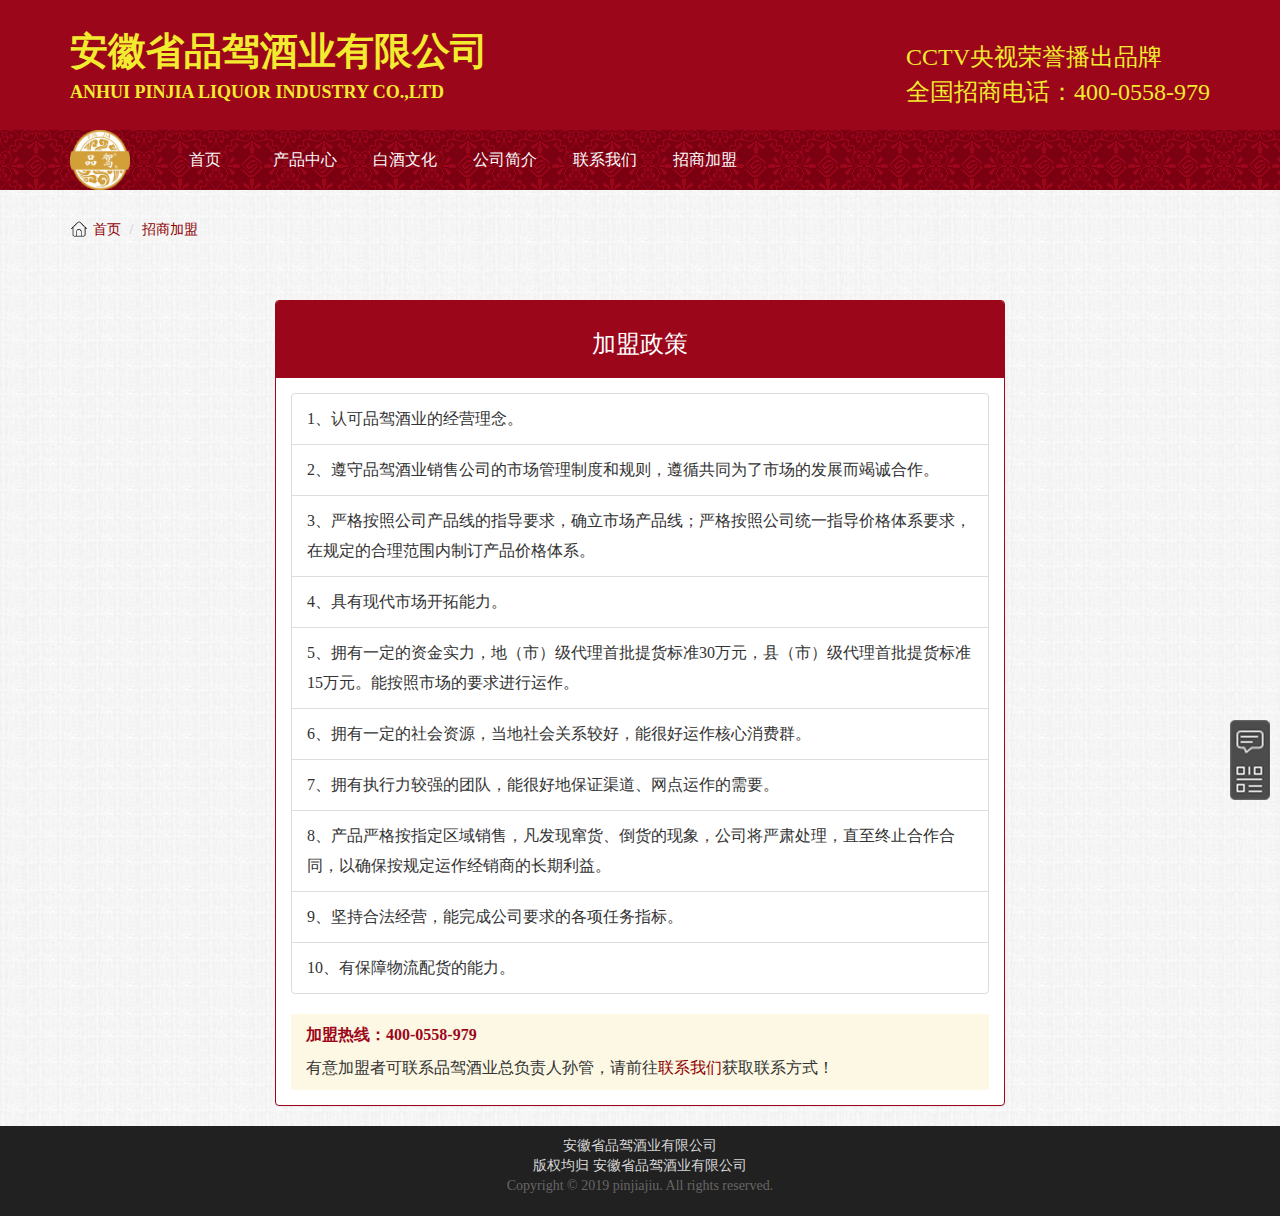
<file: join.html>
<!DOCTYPE html>
<html>

<head>
  <meta charset="utf-8">
  <meta http-equiv="X-UA-Compatible" content="IE=edge">
  <title></title>
  <meta charset="UTF-8">
  <title title="品驾酒">安徽省品驾酒业有限公司</title>
  <link rel="shortcut icon" type="text/css" href="./images/log.png">
  <link rel="stylesheet" href="./bs/css/bootstrap.css">
  <link rel="stylesheet" type="text/css" href="./bs/css/public.css">
  <script src='./bs/js/jquery.js'></script>
  <script src='./bs/js/bootstrap.js'></script>
  <script src='./bs/js/public.js'></script>
  <style type="text/css">
  .title1 {
    width: 100%;
    margin-top: 10px;
    margin-bottom: 10px;
    margin-bottom: 40px;
  }

  .col-md-3 {
    margin: 10px 0;
  }

  .panel-primary>.panel-heading {
    background-color: #9c061b;
    border-color: #9c061b;
  }

  .panel-primary {
    border-color: #9c061b;
  }

  .join-center {
    margin-top: 40px;
  }

  .list-group-item-text {
    line-height: 30px;
  }

  .panel-body {
    font-size: 16px;
  }

  a.list-group-item,
  button.list-group-item {
    color: #333;
  }

  .panel-footer {
    background: #fcf8e3;
  }
  </style>
</head>

<body>
<div class="top">
  <div class="container">
      <span class="name">
        <p>安徽省品驾酒业有限公司</p>
        <p style="line-height: 40px; font-size: 18px">ANHUI PINJIA LIQUOR INDUSTRY CO.,LTD</p>
      </span>
    <span class="tuijian">
        <p>CCTV央视荣誉播出品牌</p>
        <p>全国招商电话：400-0558-979</p>
      </span>
  </div>
</div>
  <div class="Navbar">
    <div class="container">
      <div class="logo"><a href="#"><img src="./images/log.png" alt="" width=60 height = 60></a></div>
      <ul class="Navbar-ul1 row">
        <li class="col-md-2"><a href="./index.html">首页</a></li>
        <li class="col-md-2"><a href="./products.html">产品中心</a></li>
        <li class="col-md-2"><a href="./culture.html">白酒文化</a></li>
        <li class="col-md-2"><a href="./introduction.html">公司简介</a></li>
        <li class="col-md-2"><a href="./about.html">联系我们</a></li>
        <li class="col-md-2"><a href="./join.html">招商加盟</a></li>
      </ul>
    </div>
  </div>
  <div class="container">
    <ol class="breadcrumb">
      <li><a href="./index.html">首页</a></li>
      <li><a href="./join.html">招商加盟</a></li>
    </ol>
    <div class="col-md-8 col-md-offset-2 join-center">
      <div class="panel panel-primary">
        <div class="panel-heading">
          <div class="panel-titel">
            <h3 class="text-center">加盟政策</h3>
          </div>
        </div>
        <div class="panel-body">
          <div class="list-group">
            <a href="#" class="list-group-item ">
              <p class="list-group-item-text">1、认可品驾酒业的经营理念。</p>
            </a>
            <a href="#" class="list-group-item">
              <p class="list-group-item-text">2、遵守品驾酒业销售公司的市场管理制度和规则，遵循共同为了市场的发展而竭诚合作。</p>
            </a>
            <a href="#" class="list-group-item ">
              <p class="list-group-item-text">3、严格按照公司产品线的指导要求，确立市场产品线；严格按照公司统一指导价格体系要求，在规定的合理范围内制订产品价格体系。</p>
            </a>
            <a href="#" class="list-group-item ">
              <p class="list-group-item-text">4、具有现代市场开拓能力。</p>
            </a>
            <a href="#" class="list-group-item ">
              <p class="list-group-item-text">5、拥有一定的资金实力，地（市）级代理首批提货标准30万元，县（市）级代理首批提货标准15万元。能按照市场的要求进行运作。</p>
            </a>
            <a href="#" class="list-group-item ">
              <p class="list-group-item-text">6、拥有一定的社会资源，当地社会关系较好，能很好运作核心消费群。</p>
            </a>
            <a href="#" class="list-group-item ">
              <p class="list-group-item-text">7、拥有执行力较强的团队，能很好地保证渠道、网点运作的需要。</p>
            </a>
            <a href="#" class="list-group-item ">
              <p class="list-group-item-text">8、产品严格按指定区域销售，凡发现窜货、倒货的现象，公司将严肃处理，直至终止合作合同，以确保按规定运作经销商的长期利益。</p>
            </a>
            <a href="#" class="list-group-item ">
              <p class="list-group-item-text">9、坚持合法经营，能完成公司要求的各项任务指标。</p>
            </a>
            <a href="#" class="list-group-item ">
              <p class="list-group-item-text">10、有保障物流配货的能力。</p>
            </a>
          </div>
          <div class="panel-footer">
            <p style="margin-bottom:10px; font-weight:bold; color:#9c061b">加盟热线：400-0558-979</p>
            <p>有意加盟者可联系品驾酒业总负责人孙管，请前往<a href="./about.html">联系我们</a>获取联系方式！</p>
          </div>
        </div>
      </div>
    </div>
  </div>
  <div id="moquu_wxin" class="moquu_wxin">
    <a href="./about.html">
      <div class="moquu_wxinh"></div>
    </a>
  </div>
  <div id="moquu_wshare" class="moquu_wshare">
    <a href="javascript:void(0)">
      <div class="moquu_wshareh"></div>
    </a>
  </div>
  <div class="footer">
    <div class="footer-bottom">
      <div class="col-md-4 col-md-offset-4">
        <p class="col-md-12">安徽省品驾酒业有限公司</p>
        <p class="col-md-12">版权均归 安徽省品驾酒业有限公司</p>
        <p class="col-md-12">Copyright © 2019 pinjiajiu. All rights reserved. </p>
      </div>
    </div>
  </div>
</body>
<script type="text/javascript">
var Top = parseInt(document.documentElement.clientHeight) - 90
var DTop = parseInt(document.documentElement.scrollHeight)
console.log(Top,DTop)
if(Top >= DTop-90){
  $('.footer').css({ 'position': 'absolute', 'top': Top + 'px' })
}
</script>

</html>
</file>
<file: bs/css/main.css>
.title0{
  height: 460px;
  color: #777777;
  margin-top: 20px;
}
.video{
  width: 600px;
  height: 350px;
  float: left;
  margin-right: 20px;
}
.photo{
  width: 500px;
  height: 350px;
  float: left;
}
.photo img{
  width: 100%;
  height: 100%;
}
.title1 {
  width: 100%;
  margin-top: 10px;
  margin-bottom: 10px;
  color: #777777;
}

.title2 {
  width: 100%;
  margin-top: 10px;
  margin-bottom: 10px;
  color: #777777;
}

.title3 {
  width: 100%;
  margin-top: 10px;
  margin-bottom: 10px;
  color: #777777;
}

.title4 {
  width: 100%;
  margin-top: 10px;
  margin-bottom: 10px;
  color: #777777;
}

.title1 .title-header {
  margin-bottom: 20px;
}

.title3 .title-nav .col-md-2 {
  color: #337ab7;
}

.title3-span {
  width: 4px;
  height: 20px;
  background: #48bafa;
  position: absolute;
  top: 10px;
}

.title3 ul {
  margin-left: 55px;
}

.title3 ul li {
  padding: 10px;
}

.title3 ul .col-md-5,
.title3 ul .col-md-1 {
  height: 30px;
  line-height: 30px;
}

.title3 ul li span {
  display: block;
  margin-right: 50px;
  float: right;
}

.title3 ul li {
  list-style-type: circle;
}

.title3 ul a {
  color: #444;
}

.title3 ul a:hover {
  color: #999;
  text-decoration: none;
}

.teacher-header {
  padding-top: 10px;
  background: #f5f8fa;
  margin: 0;
}

.teacher-img {
  border: solid 3px #ccc;
  overflow: hidden;
  width: 100px;
  border-radius: 100px;
  height: 100px;
  margin: 10px auto;
}

.teacher-img img {
  height: 100%;
  width: 100%;
}

.teacher-content {
  height: 60px;
  width: 100px;
  margin: 0 auto;
}

.teacher-content p {
  color: #cacbcc;
}

.title4 .title-header {
  margin-bottom: 20px;
}

.title4 .caption {
  height: 74px;
  line-height: 50px;
  color: #444;
  text-align: center;
}

.title4 .caption button {
  margin: 0 10px;
}
</file>
<file: bs/css/public.css>
html,
body,
form,
input,
span,
p,
img,
ul,
ol,
li,
dl,
dt,
dd {
  margin: 0;
  padding: 0;
  border: 0;
}

a {
  color: #8f0002;
  text-decoration: none !important;
}

a:hover {
  color: #91593c;
}

body {
  font-family: 微软雅黑;
  background: url('../../images/bg.jpg');
}
.top{
  height: 130px;
  background: #9c061b;
  font-family: '楷体', serif;
  color: #f2eb30;
}
.top .name{
  padding-top: 30px;
  line-height: 42px;
  font-size: 38px;
  font-weight: bold;
  float: left;
}
.top .En{
  line-height: 40px;
  font-size: 22px
}
.top .tuijian{
  line-height: 35px;
  float: right;
  padding-top: 40px;
  font-size: 24px;
}
.Navbar {
  border: 0;
  width: 100%;
  height: 60px;
  background: url('../../images/bg-0051.gif');
}

.logo {
  width: 100px;
  height: 60px;
  float: left;
  line-height: 60px;
  font-size: 0;
}

.Navbar-ul1 {
  width: 600px;
  height: 60px;
  float: left;
  list-style-type: none;
}

.Navbar-ul1 .col-md-2>a {
  color: #fafafa;
}

.Navbar-ul1>li {
  height: 60px;
  float: left;
  line-height: 60px;
  font-size: 16px;
  padding: 0;
  text-align: center;
  box-sizing: border-box;
  padding: 0 10px;
}

.Navbar-ul2 {
  width: 300px;
  height: 60px;
  float: right;
  list-style-type: none;
  position: relative;
}

.Navbar-ul2 .col-md-6 input {
  position: absolute;
  width: 100px;
  top: 20px;
  right: 35px;
  border-radius: 30px;
}

.form-control-feedback {
  width: 100px;
  margin: 20px 0;
}

.Navbar-ul2 li {
  line-height: 60px;
  font-size: 16px;
}

.Navbar-ul2 .col-md-2 {
  padding: 0px;
}

.title-line {
  height: 35px;
  border-bottom: solid 1px #ddd;
}

.title-content span {
  margin-top: 10px;
  margin-right: 10px;
  color: #aaa;
  line-height: 14px;
}

.content-price {
  font-weight: bold;
  padding-top: 10px !important;
}
.content-price span{
  margin-right: 5px;
  font-size: 14px;
  color: red;
}
.saoma{
  color: #666 !important;
}
.saoma span{
  color: #666 !important;
  font-size: 14px !important;
}
.content-price span span{
  color: red;
  font-size:18px;
}
.title-nav {
  position: relative;
  margin-top: 5px;
  margin-bottom: 15px;
  line-height: 40px;
}

.title-nav .col-md-1 {
  text-align: center;
  padding-left: 7px;
  padding-right: 7px;
  margin-right: 5px;
}

.active {
  border-radius: 10px;
  background: #4ABBFA;
  color: #fff;
}

.thumbnail {
  position: relative;
  bottom: 0px;
  box-shadow: 0px 7px 8px 3px rgba(200, 200, 200, 0);
  transition: box-shadow 500ms, bottom 500ms;
  -moz-transition: box-shadow 500ms, bottom 500ms;
  /* Firefox 4 */
  -webkit-transition: box-shadow 500ms, bottom 500ms;
  /* Safari and Chrome */
  -o-transition: box-shadow 500ms, bottom 500ms;
  /* Opera */
}

.thumbnail:hover {
  box-shadow: 0px 7px 8px 3px rgba(200, 200, 200, 0.7);
  bottom: 10px;
}

.breadcrumb {
  background: #fff;
  margin-top: 30px;
  padding: 0;
  padding-left: 23px;
  background: url('../../images/导航_首页.png') no-repeat;
  background-size: 18px 18px;
}

h3.page-header {
  margin-top: 10px;
}

.footer {
  width: 100%;
  background: #ccc;
}

.footer-bottom {
  width: 100%;
  height: 90px;
  background: #212121;
  padding: 10px;
}

.footer-bottom p {
  margin-bottom: 0;
  text-align: center;
  color: #D7D7D7;
}

.footer-bottom p:last-child {
  color: #666;
}

#moquu_top,
#moquu_wxin,
#moquu_wshare {
  z-index: 2;
  width: 40px;
  height: 40px;
  right: 10px;
  position: fixed;
  cursor: pointer;
  _position: absolute;
  _bottom: auto;
  _top: expression(eval(document.documentElement.scrollTop+document.documentElement.clientHeight-this.offsetHeight-(parseInt(this.currentStyle.marginTop, 10)||0)-(parseInt(this.currentStyle.marginBottom, 10)||0)))
}

#moquu_wxin {
  bottom: 140px;
  right: 10px;
}

#moquu_wxin a {
  background: url(../../images/sbtn.png) 0 0px;
  right: 0;
  float: left;
  width: 40px;
  height: 40px;
  text-indent: -9999px
}

#moquu_wxin a:hover {
  background: url(../../images/sbtn.png) -40px -0px
}

#moquu_wshare {
  bottom: 100px;
  right: 10px;
}

#moquu_wshare a {
  background: url(../../images/sbtn.png) 0 -40px;
  width: 40px;
  height: 40px;
  right: 0;
  float: left;
  text-indent: -9999px
}

#moquu_wshare a:hover {
  background: url(../../images/sbtn.png) -40px -40px
}

.moquu_wxin,
.moquu_wshare {
  position: relative;
  z-index: 2
}

.moquu_wxin a:hover .moquu_wxinh,
.moquu_wshare a:hover .moquu_wshareh {
  display: block
}

.moquu_wxin .moquu_wxinh {
  position: absolute;
  display: none;
  right: 40px;
  bottom: 0px;
  width: 93px;
  height: 40px;
  background: url(../../images/fankui.png) 0 0 no-repeat #ff6060;
  color: #FFF;
  border-radius: 4px 0 0 4px;
}

.moquu_wshare .moquu_wshareh {
  position: absolute;
  display: none;
  right: 44px;
  bottom: -85px;
  width: 200px;
  height: 260px;
  background: url(../../images/company/weixin.jpg) no-repeat;
  background-size: 100% 100%;
}

#topcontrol {
  background: #4c4c4c;
  height: 40px;
  width: 40px;
  border-radius: 4px;
}
</file>
<file: bs/css/Carousel.css>
.Carousel {
  width: 100%;
  height: 500px;
  background: #ccc;
  position: relative;
}

.Carousel-img {
  width: 100%;
  height: 500px;
}

.Carousel-img img {
  height: 500px;
  width: 100%;
  position: absolute;
  top: 0;
  left: 0;
}

.Pointer-left,
.Pointer-right {
  width: 24px;
  height: 50px;
  position: absolute;
  top: 180px;
  opacity: 0.5;
  cursor: pointer;
}

.Pointer-left img,
.Pointer-right img {
  height: 50px;
}

.Pointer-left {
  left: 50px;
}

.Pointer-right {
  right: 50px;
}

.Carousel-dot ul {
  width: 110px;
  height: 12px;
  position: absolute;
  bottom: 25px;
  left: 45%;
}

.Carousel-dot li {
  width: 12px;
  height: 12px;
  border-radius: 6px;
  float: left;
  list-style: none;
  margin-right: 15px;
  background: #fff;
}
</file>
